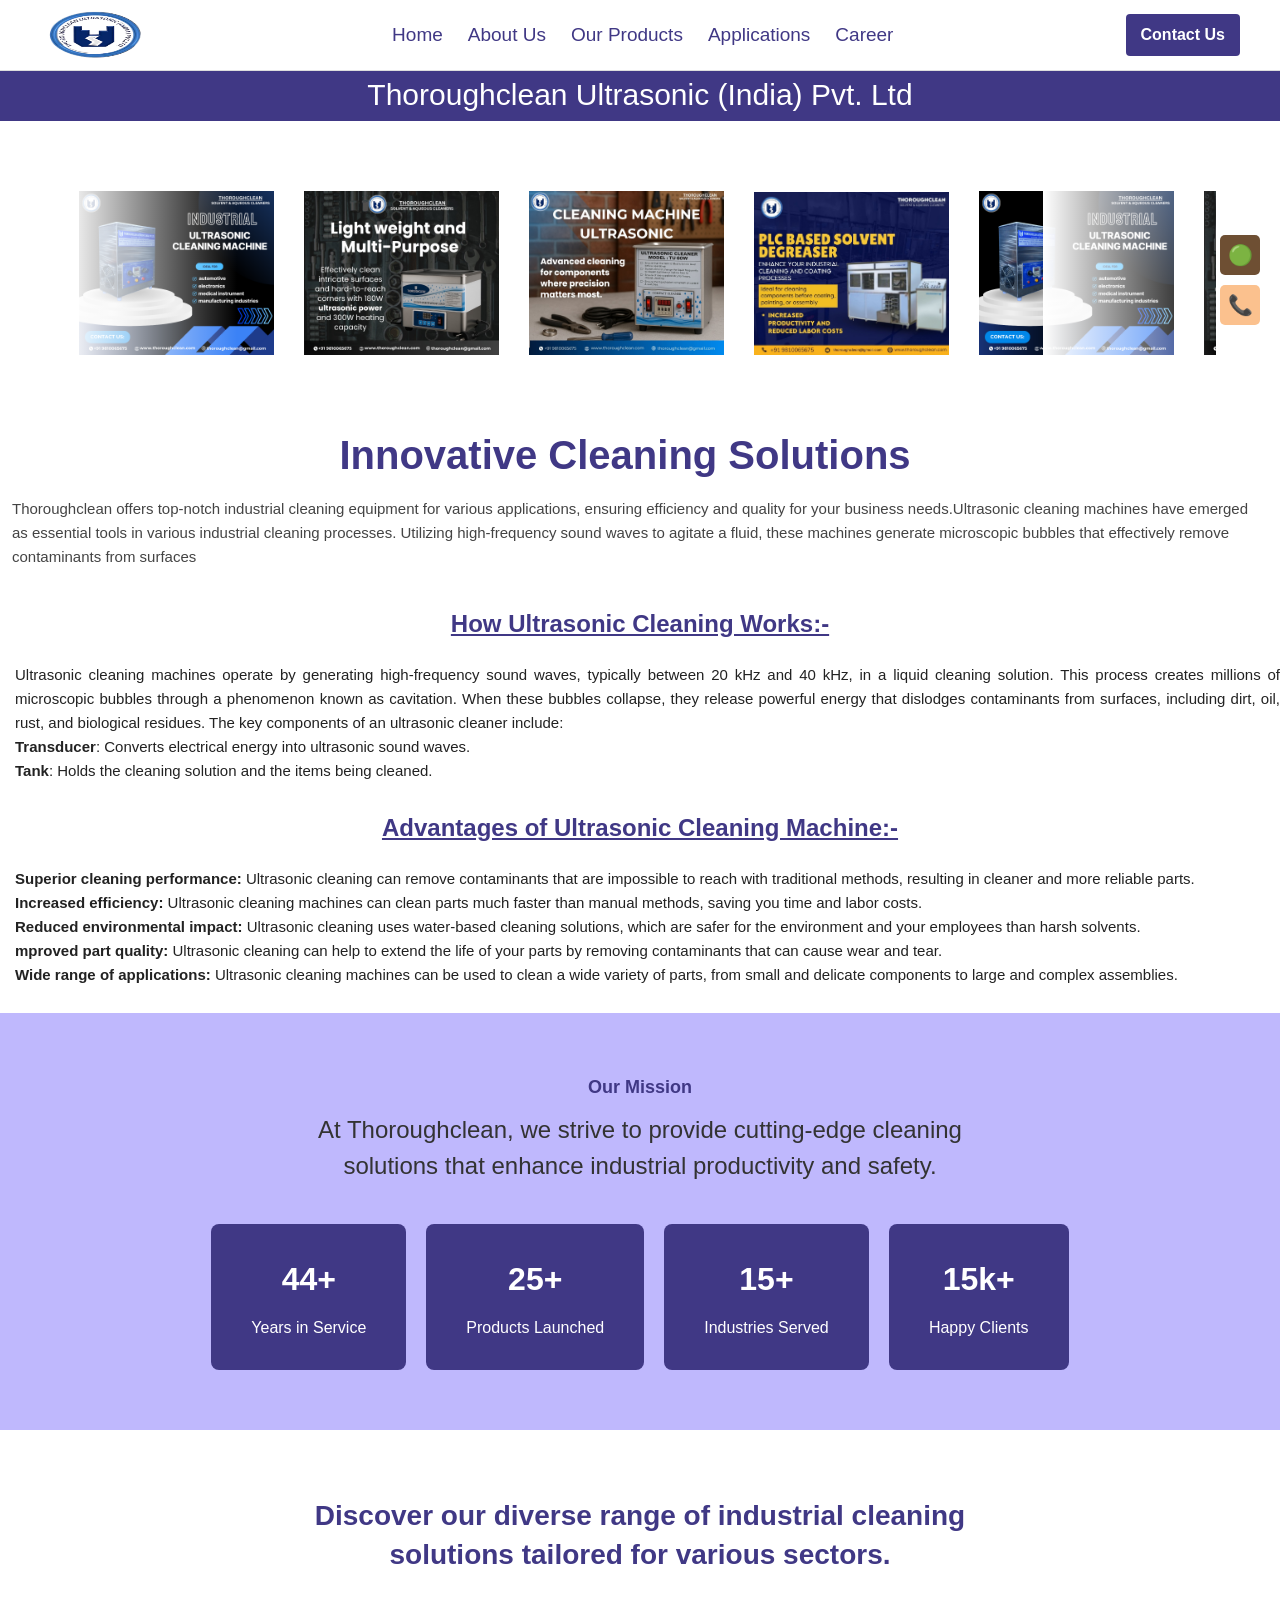
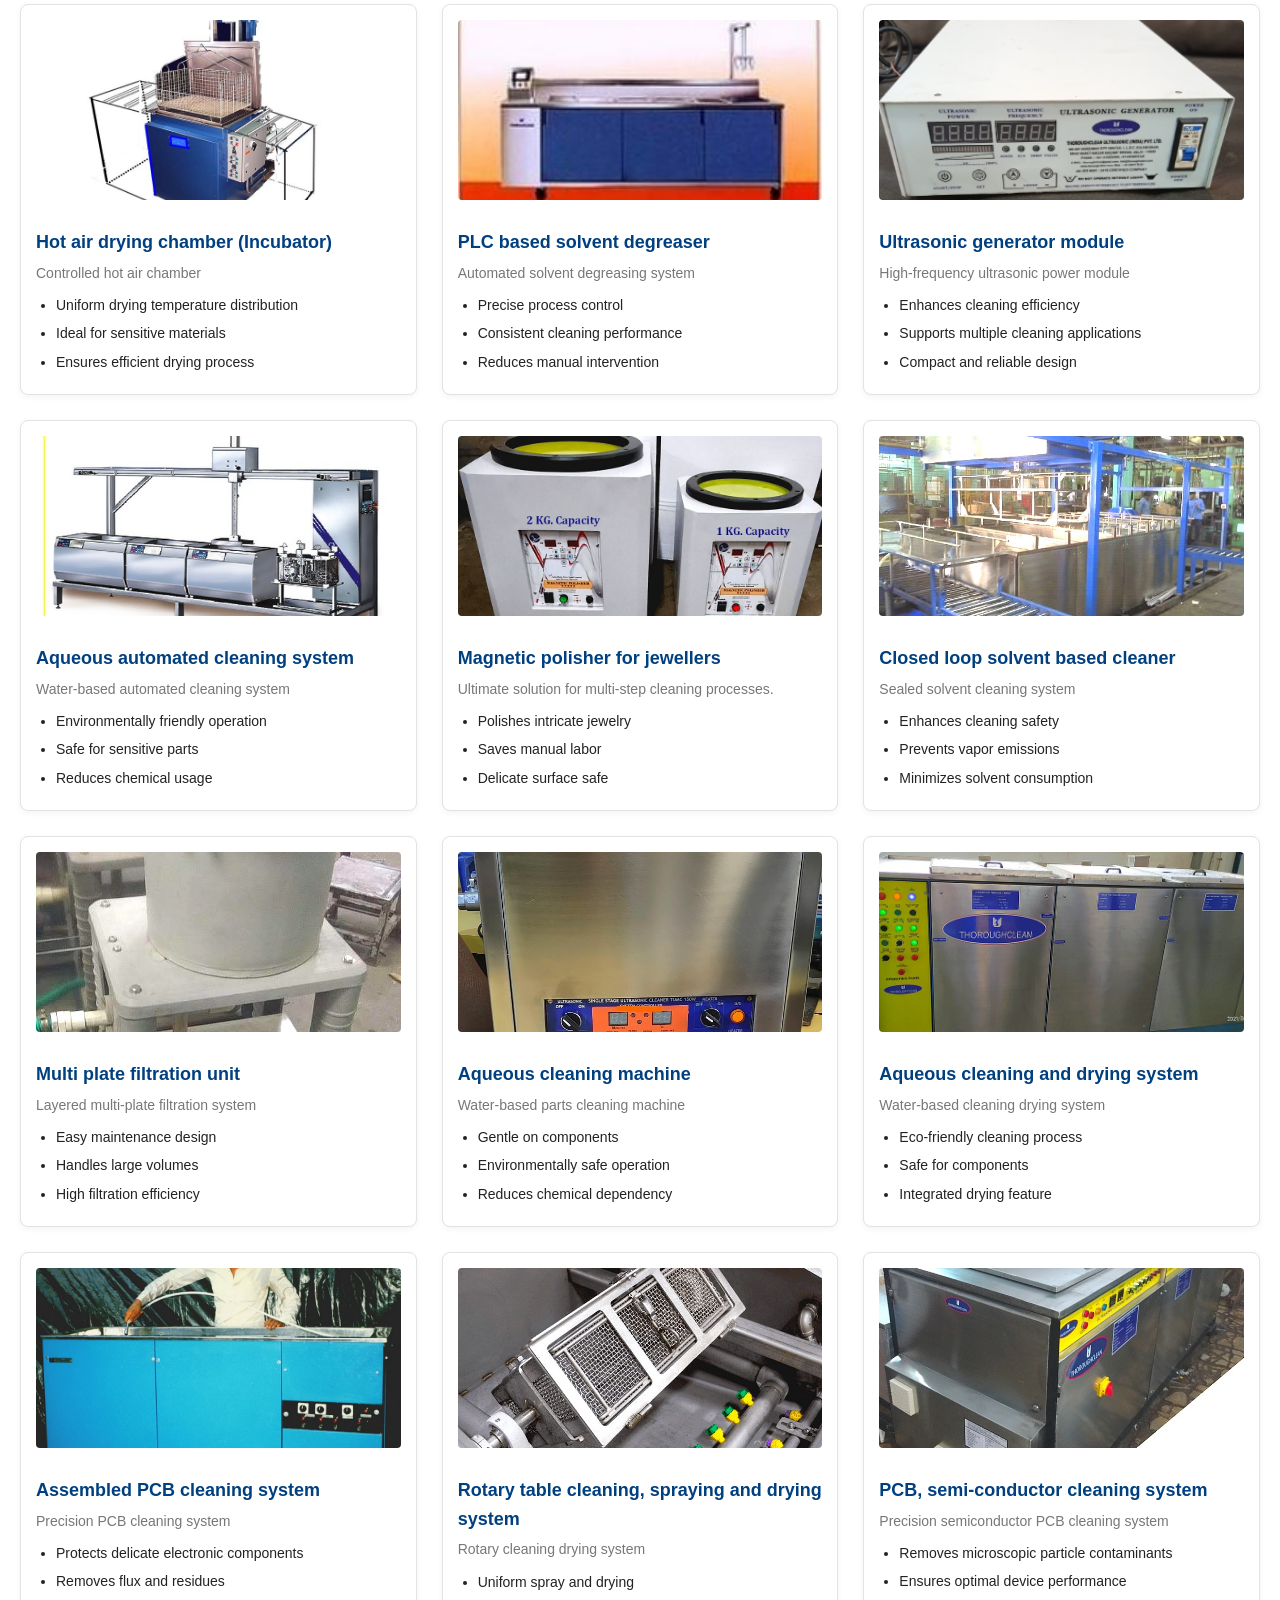
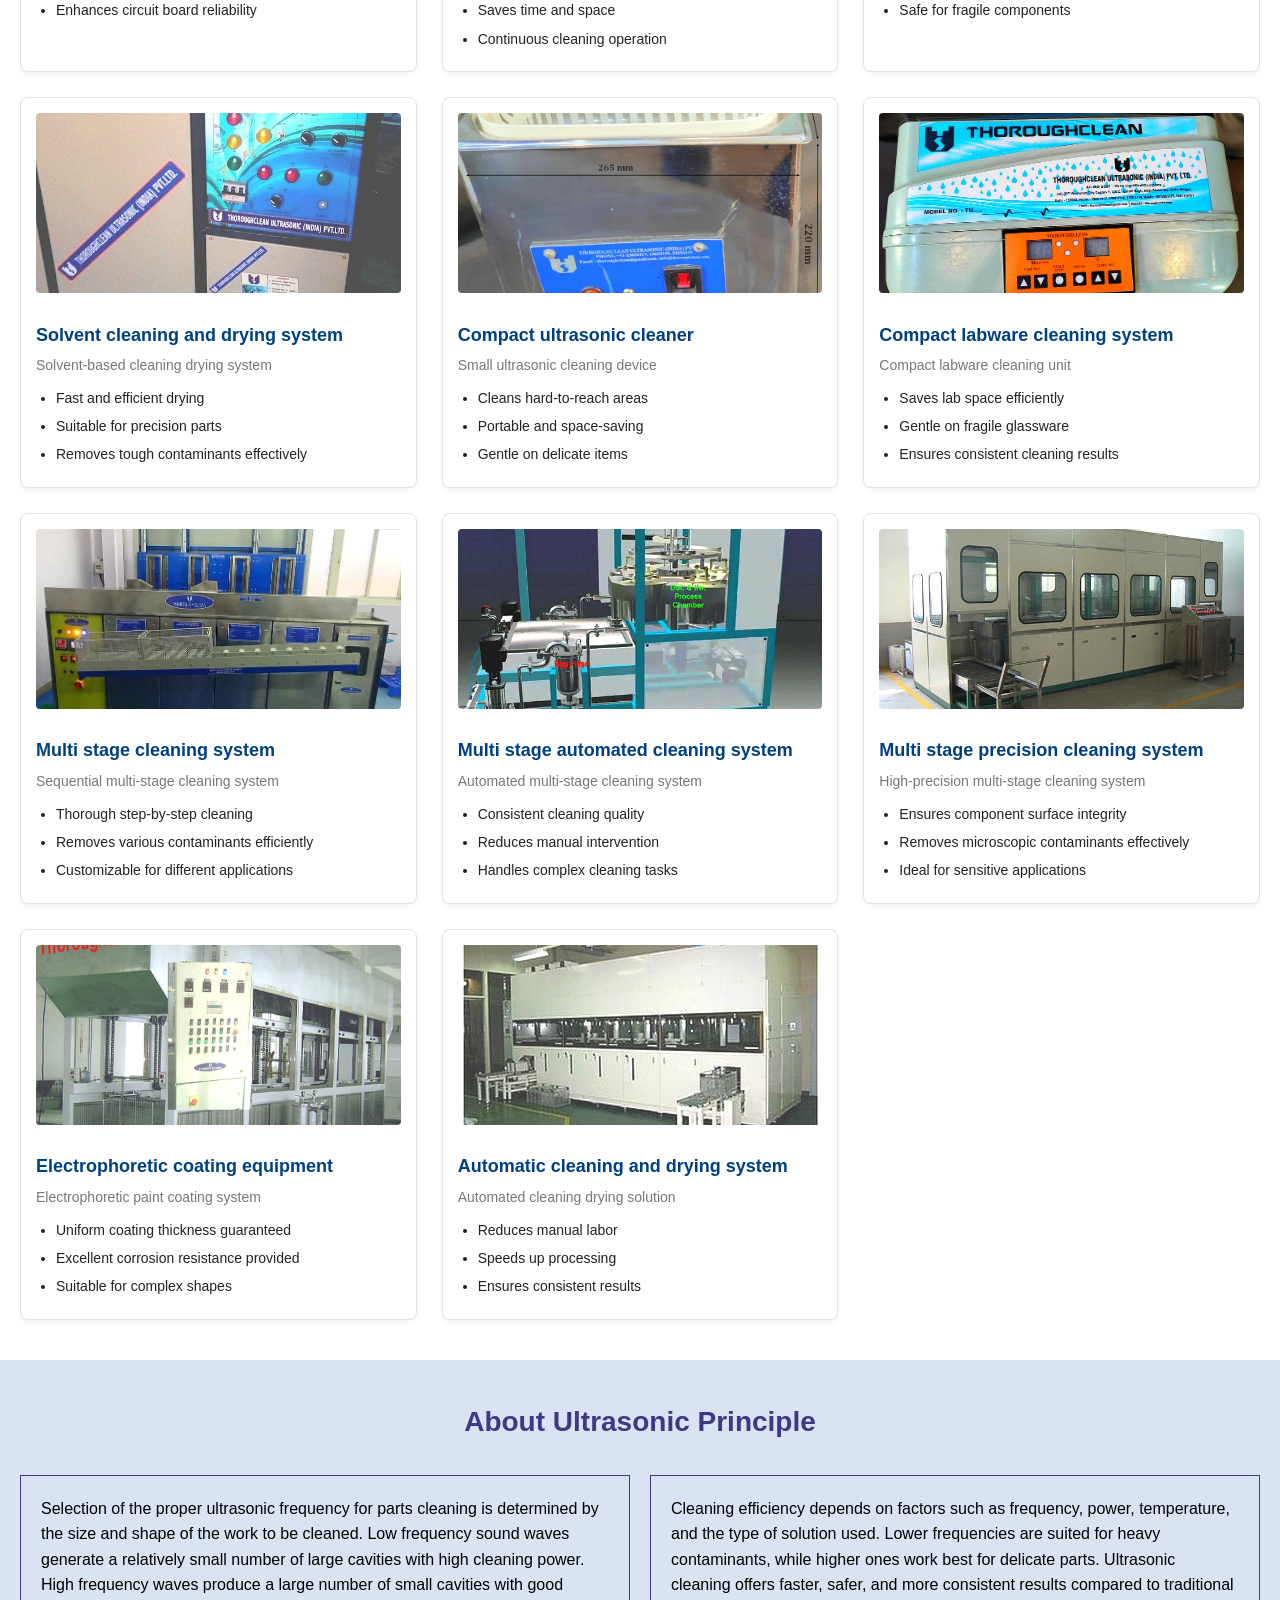
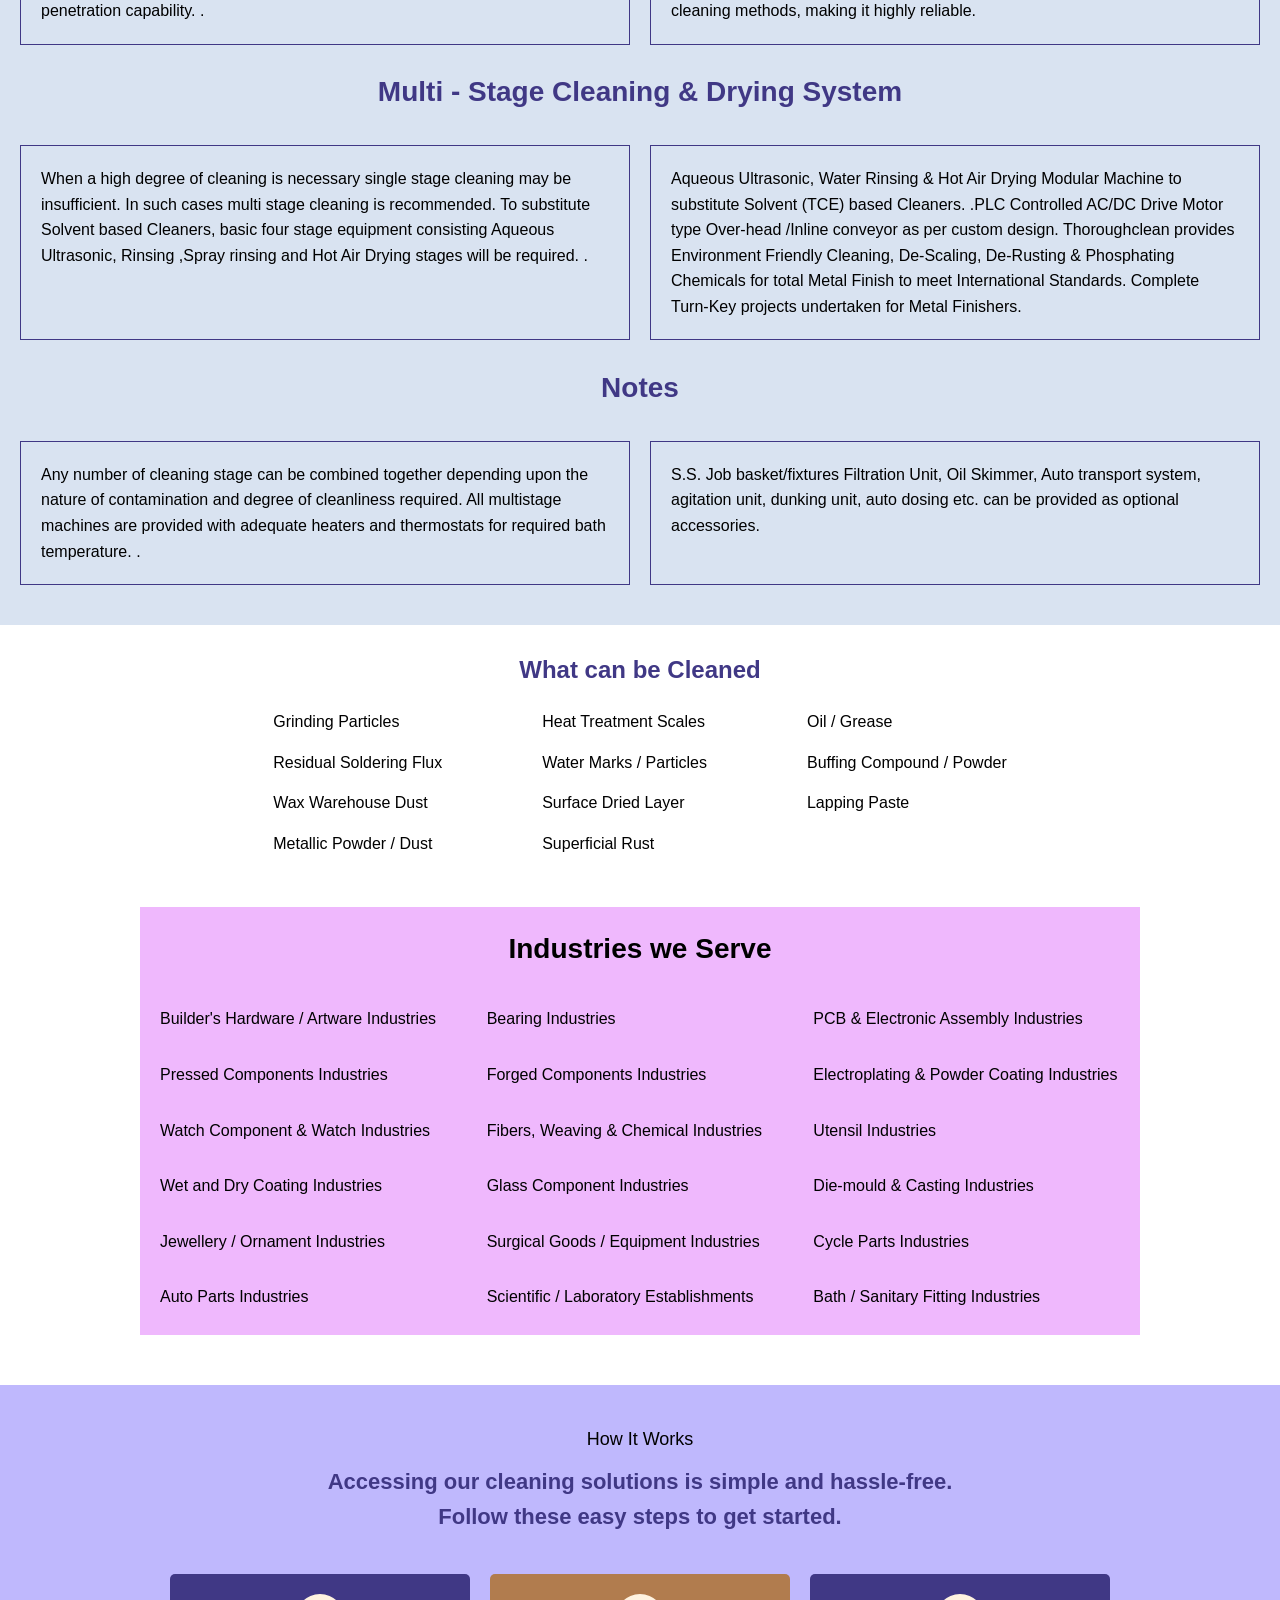
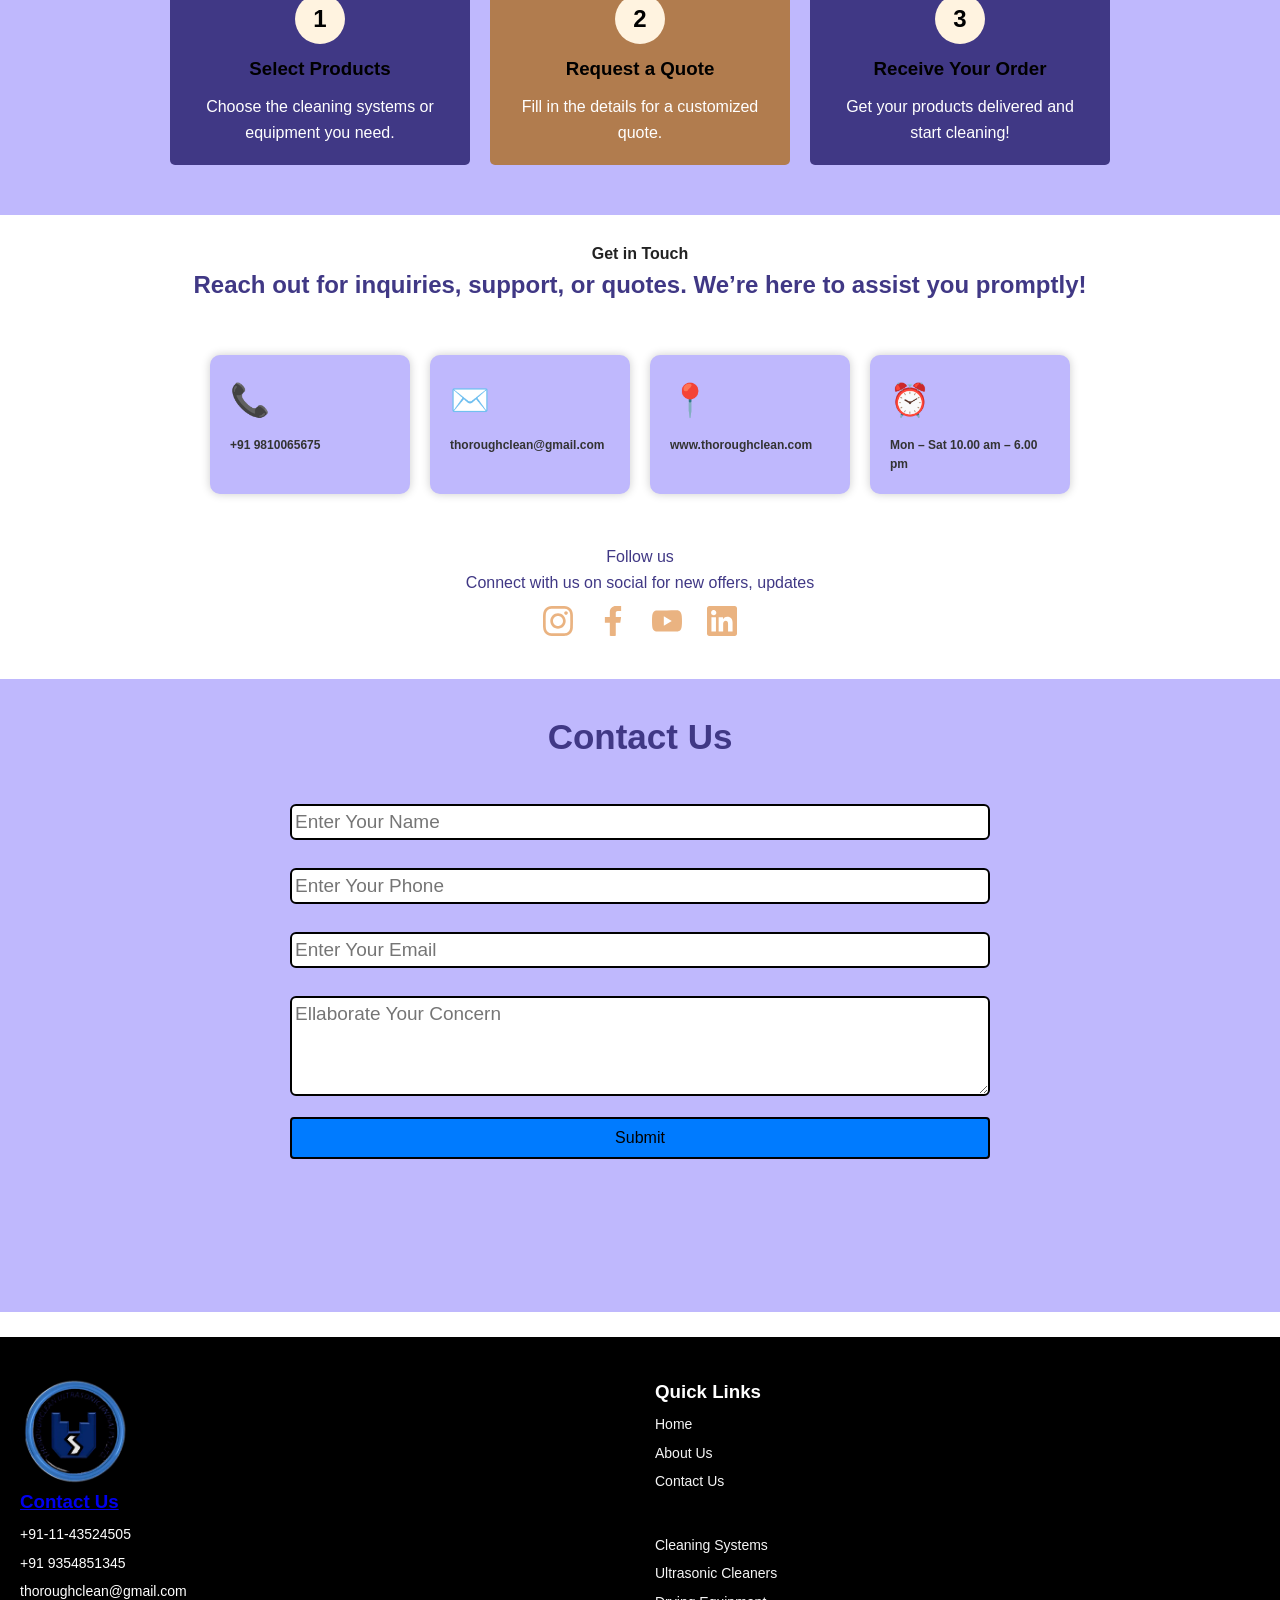
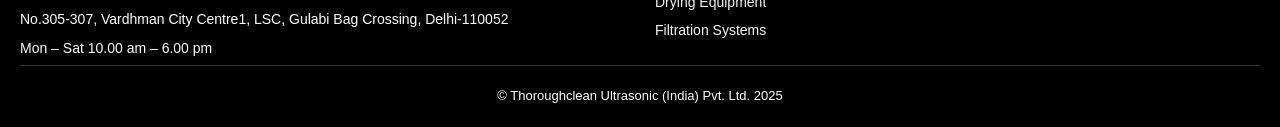
<file: index.html>
<!DOCTYPE html>
<html lang="en">
<head>
  <meta charset="UTF-8">
  <meta name="viewport" content="width=device-width, initial-scale=1.0">
  <title>Thoroughclean Solutions</title>
  <link rel="stylesheet" href="style.css">

</head>
<body>


  <!-- Main Navigation -->
  <nav class="navbar">
    <div class="logo">
      <img src="iii.png"  alt="thoroughclean Logo"> <!-- Replace with actual logo path -->
   
    </div>
    
    
    
    <ul class="nav-links">
      <li><a href="#"><a href="home.html">Home</a></a></li>
      <li><a href="#"><a href="about.html">About Us</a></a></li>
      <li><a href="#"><a href="product.html">Our Products</a></a></li>
      
      <li><a href="#"><a href="application.html">Applications</a></a></li>
      <li><a href="#"><a href="Careerr.html">Career</a></a></li>
     
    </ul>

    <a href="contact.html" class="contact-btn">Contact Us</a>
    <div class="menu-toggle" id="menu-toggle">&#9776;</div>
  </nav>


   <div class="firstHalf">
            <p class="text-big"><font-color="white">Thoroughclean Ultrasonic (India) Pvt. Ltd</font-color></p>
            </div>
            <br>
            <br>
  <section class="hero">
    
    <div class="slider">
      <div class="slide-track">
        <div class="slide">
          <img src="LLLL.png">
        </div>
        <div class="slide">
          <img src="po.jpeg">
        </div>
        <div class="slide">
          <img src="poi.jpeg">
        </div>
        <div class="slide">
          <img src="sa.jpeg">
        </div>
       
         <div class="slide">
          <img src="LLLL.png">
        </div>
        <div class="slide">
          <img src="po.jpeg">
        </div>
        <div class="slide">
          <img src="poi.jpeg">
        </div>
        <div class="slide">
          <img src="sa.jpeg">
        </div>
         <div class="slide">
          <img src="LLLL.png">
        </div>
        <div class="slide">
          <img src="po.jpeg">
        </div>
        <div class="slide">
          <img src="poi.jpeg">
        </div>
        <div class="slide">
          <img src="sa.jpeg">
        </div>
         <div class="slide">
          <img src="LLLL.png">
        </div>
        <div class="slide">
          <img src="po.jpeg">
        </div>
        <div class="slide">
          <img src="poi.jpeg">
        </div>
        <div class="slide">
          <img src="sa.jpeg">
        </div>
        <div class="slide">
          <img src="LLLL.png">
        </div>
        <div class="slide">
          <img src="po.jpeg">
        </div>
        <div class="slide">
          <img src="poi.jpeg">
        </div>
        <div class="slide">
          <img src="sa.jpeg">
        </div>
      </div>
       <div class="slide">
          <img src="LLLL.png">
        </div>
        <div class="slide">
          <img src="po.jpeg">
        </div>
        <div class="slide">
          <img src="poi.jpeg">
        </div>
        <div class="slide">
          <img src="sa.jpeg">
        </div>

      
    </div>  
  
  
   
  </section>
  
 <div class="hero-text">
      <h1>Innovative Cleaning Solutions</h1>
      <p>
        Thoroughclean offers top-notch industrial cleaning equipment for various
        applications, ensuring efficiency and quality for your business needs.Ultrasonic cleaning machines have emerged as essential tools in various industrial cleaning processes. Utilizing high-frequency sound waves to agitate a fluid, these machines generate microscopic bubbles that effectively remove contaminants from surfaces
      </p>
    </div>
    
  <section class="background firstSection">
        <div class="box-main">
           
             
             <div class ="thirdHalf">
              <br>
                <h2 class="as"><U>How Ultrasonic Cleaning Works:-</U></h2>
                
                <p>Ultrasonic cleaning machines operate by generating high-frequency sound waves, typically between 20 kHz and 40 kHz, in a liquid cleaning solution. This process creates millions of microscopic bubbles through a phenomenon known as cavitation. When these bubbles collapse, they release powerful energy that dislodges contaminants from surfaces, including dirt, oil, rust, and biological residues. The key components of an ultrasonic cleaner include:
                    <br>
                <B>Transducer</B>: Converts electrical energy into ultrasonic sound waves.
                <br>
                <B>Tank</B>: Holds the cleaning solution and the items being cleaned.</p>
                <br>
                <h2 class="as"><U>Advantages of Ultrasonic Cleaning Machine:-</U></h2>
                
                <p><B>Superior cleaning performance:</B> Ultrasonic cleaning can remove contaminants that are impossible to reach with traditional methods, resulting in cleaner and more reliable parts.
                   <br>
<B>Increased efficiency:</B> Ultrasonic cleaning machines can clean parts much faster than manual methods, saving you time and labor costs.
<br>
<B>Reduced environmental impact:</B> Ultrasonic cleaning uses water-based cleaning solutions, which are safer for the environment and your employees than harsh solvents.
<br>
<B>mproved part quality:</B> Ultrasonic cleaning can help to extend the life of your parts by removing contaminants that can cause wear and tear.
<br>
<B>Wide range of applications:</B> Ultrasonic cleaning machines can be used to clean a wide variety of parts, from small and delicate components to large and complex assemblies.</p>
<br>
             </div>
        </div>
        
        <section class="mission-section">
        <h3 class="mission-title">Our Mission</h3>
        <p class="mission-text">
            At Thoroughclean, we strive to provide cutting-edge cleaning solutions that enhance industrial productivity and safety.
        </p>
        <div class="stats-container">
            <div class="stat-box">
                <h2 class="ad">44+</h2>
                <p>Years in Service</p>
            </div>
            <div class="stat-box">
                <h2 class="ad">25+</h2>
                <p>Products Launched</p>
            </div>
            <div class="stat-box">
                <h2 class="ad">15+</h2>
                <p>Industries Served</p>
            </div>
            <div class="stat-box">
                <h2 class="ad">15k+</h2>
                <p>Happy Clients</p>
            </div>
        </div>
    </section>
    <br>
        <section class="offerings">
    
    <h2>Discover our diverse range of industrial cleaning<br>solutions tailored for various sectors.</h2>

    <div class="grid">
      <!-- Each card -->
      <div class="card">
        <img src="mn.jpeg" alt="Hot air drying chamber">
        <h3>Hot air drying chamber (Incubator)</h3>
        <p>Controlled hot air chamber</p>
        <ul>
          <li>Uniform drying temperature distribution</li>
          <li>Ideal for sensitive materials</li>
          <li>Ensures efficient drying process</li>
        </ul>
      </div>

      <!-- Repeat for each card (You can duplicate this card structure and just change content) -->

      <div class="card">
        <img src="plcc.jpeg" alt="PLC based solvent degreaser">
        <h3>PLC based solvent degreaser</h3>
        <p>Automated solvent degreasing system</p>
        <ul>
          <li>Precise process control</li>
          <li>Consistent cleaning performance</li>
          <li>Reduces manual intervention</li>
        </ul>
      </div>
      <div class="card">
        <img src="genn.jpeg" alt="Hot air drying chamber">
        <h3>Ultrasonic generator module</h3>
        <p>High-frequency ultrasonic power module</p>
        <ul>
          <li>Enhances cleaning efficiency</li>
          <li>Supports multiple cleaning applications</li>
          <li>Compact and reliable design</li>
        </ul>
      </div>
      <div class="card">
        <img src="s.jpeg" alt="Hot air drying chamber">
        <h3>Aqueous automated cleaning system</h3>
        <p>Water-based automated cleaning system</p>
        <ul>
          <li>Environmentally friendly operation</li>
          <li>Safe for sensitive parts</li>
          <li>Reduces chemical usage</li>
        </ul>
      </div>
      <div class="card">
        <img src="pic 5.jpeg" alt="Hot air drying chamber">
        <h3>Magnetic polisher for jewellers</h3>
        <p>Ultimate solution for multi-step cleaning processes.</p>
        <ul>
          <li>Polishes intricate jewelry</li>
          <li>Saves manual labor</li>
          <li>Delicate surface safe</li>
        </ul>
      </div>
      
      <div class="card">
        <img src="e.jpeg" alt="Hot air drying chamber">
        <h3>Closed loop solvent based cleaner</h3>
        <p>Sealed solvent cleaning system</p>
        <ul>
          <li>Enhances cleaning safety</li>
          <li>Prevents vapor emissions</li>
          <li>Minimizes solvent consumption</li>
        </ul>
      </div>
      <div class="card">
        <img src="pic 7.jpeg" alt="Hot air drying chamber">
        <h3>Multi plate filtration unit</h3>
        <p>Layered multi-plate filtration system</p>
        <ul>
          <li>Easy maintenance design</li>
          <li>Handles large volumes</li>
          <li>High filtration efficiency</li>
        </ul>
      </div>
      <div class="card">
        <img src="pic 8.jpeg" alt="Hot air drying chamber">
        <h3>Aqueous cleaning machine</h3>
        <p>Water-based parts cleaning machine</p>
        <ul>
          <li>Gentle on components</li>
          <li>Environmentally safe operation</li>
          <li>Reduces chemical dependency</li>
        </ul>
      </div>
      <div class="card">
        <img src="x.jpeg" alt="Hot air drying chamber">
        <h3>Aqueous cleaning and drying system</h3>
        <p>Water-based cleaning drying system</p>
        <ul>
          <li>Eco-friendly cleaning process</li>
          <li>Safe for components</li>
          <li>Integrated drying feature</li>
        </ul>
      </div>
      <div class="card">
        <img src="pic 10.jpeg" alt="Hot air drying chamber">
        <h3>Assembled PCB cleaning system</h3>
        <p>Precision PCB cleaning system</p>
        <ul>
          <li>Protects delicate electronic components</li>
          <li>Removes flux and residues</li>
          <li>Enhances circuit board reliability</li>
        </ul>
      </div>
      <div class="card">
        <img src="pic 11.jpeg" alt="Hot air drying chamber">
        <h3>Rotary table cleaning, spraying and drying system</h3>
        <p>Rotary cleaning drying system</p>
        <ul>
          <li>Uniform spray and drying</li>
          <li>Saves time and space</li>
          <li>Continuous cleaning operation</li>
        </ul>
      </div>
      <div class="card">
        <img src="pic 12.jpeg" alt="Hot air drying chamber">
        <h3>PCB, semi-conductor cleaning system</h3>
        <p>Precision semiconductor PCB cleaning system</p>
        <ul>
          <li>Removes microscopic particle contaminants</li>
          <li>Ensures optimal device performance</li>
          <li>Safe for fragile components</li>
        </ul>
      </div>
      <div class="card">
        <img src="pic 13.jpeg" alt="Hot air drying chamber">
        <h3>Solvent cleaning and drying system</h3>
        <p>Solvent-based cleaning drying system</p>
        <ul>
          <li>Fast and efficient drying</li>
          <li>Suitable for precision parts</li>
          <li>Removes tough contaminants effectively</li>
        </ul>
      </div>
       <div class="card">
        <img src="pic 14.jpeg" alt="Hot air drying chamber">
        <h3>Compact ultrasonic cleaner</h3>
        <p>Small ultrasonic cleaning device</p>
        <ul>
          <li>Cleans hard-to-reach areas</li>
          <li>Portable and space-saving</li>
          <li>Gentle on delicate items</li>
        </ul>
      </div>
      <div class="card">
        <img src="pic15.jpeg" alt="Hot air drying chamber">
        <h3>Compact labware cleaning system</h3>
        <p>Compact labware cleaning unit</p>
        <ul>
          <li>Saves lab space efficiently</li>
          <li>Gentle on fragile glassware</li>
          <li>Ensures consistent cleaning results</li>
        </ul>
      </div>
      <div class="card">
        <img src="mk.jpeg" alt="Hot air drying chamber">
        <h3>Multi stage cleaning system</h3>
        <p>Sequential multi-stage cleaning system</p>
        <ul>
          <li>Thorough step-by-step cleaning</li>
          <li>Removes various contaminants efficiently</li>
          <li>Customizable for different applications</li>
        </ul>
      </div>
      <div class="card">
        <img src="pic 17.jpeg" alt="Hot air drying chamber">
        <h3>Multi stage automated cleaning system</h3>
        <p>Automated multi-stage cleaning system</p>
        <ul>
          <li>Consistent cleaning quality</li>
          <li>Reduces manual intervention</li>
          <li>Handles complex cleaning tasks</li>
        </ul>
      </div>
      <div class="card">
        <img src="1.jpeg" alt="Hot air drying chamber">
        <h3>Multi stage precision cleaning system</h3>
        <p>High-precision multi-stage cleaning system</p>
        <ul>
          <li>Ensures component surface integrity</li>
          <li>Removes microscopic contaminants effectively</li>
          <li>Ideal for sensitive applications</li>
        </ul>
      </div>
      <div class="card">
        <img src="2.jpeg" alt="Hot air drying chamber">
        <h3>Electrophoretic coating equipment</h3>
        <p>Electrophoretic paint coating system</p>
        <ul>
          <li>Uniform coating thickness guaranteed</li>
          <li>Excellent corrosion resistance provided</li>
          <li>Suitable for complex shapes</li>
        </ul>
      </div>
      <div class="card">
        <img src="3.jpeg" alt="Hot air drying chamber">
        <h3>Automatic cleaning and drying system</h3>
        <p>Automated cleaning drying solution</p>
        <ul>
          <li>Reduces manual labor</li>
          <li>Speeds up processing</li>
          <li>Ensures consistent results</li>
        </ul>
      </div>
      

      <!-- Continue adding cards here for each item as shown in your image -->
      <!-- You can also use loops with frameworks like React, Vue, or use templating in Django or PHP -->

    </div>
  </section>
  
   <section class="content">
    <h1>About Ultrasonic Principle</h1>
    <div class="content-boxes">
      <div class="box">
        <p>Selection of the proper ultrasonic frequency for parts cleaning is determined by the size and shape of the work to be cleaned. Low frequency sound waves generate a relatively small number of large cavities with high cleaning power. High frequency waves produce a large number of small cavities with good penetration capability.
 
.</p>
      </div>
      <div class="box">
        <p>Cleaning efficiency depends on factors such as frequency, power, temperature, and the type of solution used. Lower frequencies are suited for heavy contaminants, while higher ones work best for delicate parts. Ultrasonic cleaning offers faster, safer, and more consistent results compared to traditional cleaning methods, making it highly reliable.</p>
      </div>
    </div>
    <br>
    
    <h1>Multi - Stage Cleaning & Drying System</h1>
    <div class="content-boxes">
      <div class="box">
        <p>When a high degree of cleaning is necessary single stage cleaning may be insufficient. In such cases multi stage cleaning is recommended. To substitute Solvent based Cleaners, basic four stage equipment consisting Aqueous Ultrasonic, Rinsing ,Spray rinsing and Hot Air Drying stages will be required.
.</p>
      </div>
      <div class="box">
        <p>Aqueous Ultrasonic, Water Rinsing & Hot Air Drying Modular Machine to substitute Solvent (TCE) based Cleaners. .PLC Controlled AC/DC Drive Motor type Over-head /Inline conveyor as per custom design. Thoroughclean provides Environment Friendly Cleaning, De-Scaling, De-Rusting & Phosphating Chemicals for total Metal Finish to meet International Standards. Complete Turn-Key projects undertaken for Metal Finishers.

</p>
      </div>
    </div>
    <br>
    
    <h1>Notes</h1>
    <div class="content-boxes">
      <div class="box">
        <p>Any number of cleaning stage can be combined together depending upon the nature of contamination and degree of cleanliness required. All multistage machines are provided with adequate heaters and thermostats for required bath temperature. 
.</p>
      </div>
      <div class="box">
        <p>S.S. Job basket/fixtures Filtration Unit, Oil Skimmer, Auto transport system, agitation unit, dunking unit, auto dosing etc. can be provided as optional accessories.
 


</p>
      </div>
    </div>
  </section>
  


 

 <div class="floating-buttons">
    <button class="whatsapp" onclick="openWhatsApp()">🟢</button>
    <button class="call" onclick="makeCall()">📞</button>
  </div>

  <br>  
  <h2>What can be Cleaned</h2>

  <div class="container">
    <div class="column">
      <span>Grinding Particles</span>
      <span>Residual Soldering Flux</span>
      <span>Wax Warehouse Dust</span>
      <span>Metallic Powder / Dust</span>
    </div>
    <div class="column">
      <span>Heat Treatment Scales</span>
      <span>Water Marks / Particles</span>
      <span>Surface Dried Layer</span>
      <span>Superficial Rust</span>
    </div>
    <div class="column">
      <span>Oil / Grease</span>
      <span>Buffing Compound / Powder</span>
      <span>Lapping Paste</span>
    </div>
  </div>
  
  <section class="industries-section">
    <h2 class="oo">Industries we Serve</h2>
    <div class="industry-list">
      <p>Builder's Hardware / Artware Industries</p>
      <p>Bearing Industries</p>
      <p>PCB & Electronic Assembly Industries</p>
      <p>Pressed Components Industries</p>
      <p>Forged Components Industries</p>
      <p>Electroplating & Powder Coating Industries</p>
      <p>Watch Component & Watch Industries</p>
      <p>Fibers, Weaving & Chemical Industries</p>
      <p>Utensil Industries</p>
      <p>Wet and Dry Coating Industries</p>
      <p>Glass Component Industries</p>
      <p>Die-mould & Casting Industries</p>
      <p>Jewellery / Ornament Industries</p>
      <p>Surgical Goods / Equipment Industries</p>
      <p>Cycle Parts Industries</p>
      <p>Auto Parts Industries</p>
      <p>Scientific / Laboratory Establishments</p>
      <p>Bath / Sanitary Fitting Industries</p>
    </div>
  </section>
  
  <section class="how-it-works">
    <div class="how-it-works-header">
      <h4>How It Works</h4>
      <h2>Accessing our cleaning solutions is simple and hassle-free. Follow these easy steps to get started.</h2>
    </div>
    <div class="steps-container">
      <div class="step">
        <div class="step-number">1</div>
        <h3>Select Products</h3>
        <p>Choose the cleaning systems or equipment you need.</p>
      </div>
      <div class="step">
        <div class="step-number">2</div>
        <h3>Request a Quote</h3>
        <p>Fill in the details for a customized quote.</p>
      </div>
      <div class="step">
        <div class="step-number">3</div>
        <h3>Receive Your Order</h3>
        <p>Get your products delivered and start cleaning!</p>
      </div>
    </div>
  </section>
<br>
  
  <section class="contact-section">
    <h4><align="center">Get in Touch</align></h4>
    <h2>Reach out for inquiries, support, or quotes. We’re here to assist you promptly!</h2>

    <div class="contact-cards">
      <div class="contact-card">
        <span>📞</span>
        <p>+91 9810065675</p>
      </div>
      <div class="contact-card">
        <span>✉️</span>
        <p><font-size="5">thoroughclean@gmail.com</font-size></p>
      </div>
      <div class="contact-card">
        <span>📍</span>
        <p><font-size="5">www.thoroughclean.com</font-size></p>
      </div>
      <div class="contact-card">
        <span>⏰</span>
        <p>Mon – Sat 10.00 am – 6.00 pm</p>
      </div>
    </div>

    

    <div class="social">
      <p>Follow us</p>
      <p>Connect with us on social for new offers, updates</p>
      <div class="social-icons">
        <a href="#instagram"><img src="instagram.svg" alt="Instagram"></a>
        <a href="#facebook"><a href="https://www.facebook.com/share/16foyRDP97/?mibextid=wwXIfr"><img src="facebook.svg" alt="Facebook"></a></a>
        <a href="#youtube"><a href="https://www.youtube.com/@ThoroughcleanUltrasonic"><img src="youtube.svg" alt="YouTube"></a></a>
        <a href="#linkedin"><a href="https://www.linkedin.com/company/thoroughclean-ultrasonic-india-pvt-ltd/"><img src="linked.svg" alt="LinkedIn"></a></a>
      </div>
    </div>

  </section>
  <br>
  
  <section>
    <form action="https://formsubmit.co/thoroughclean@gmail.com" method="POST">
        <div class="contact">
            <h1 class="text-center">Contact Us</h1>
            <div class="form">
                <input class="form-input" type="text" name="Name" id="Name" placeholder="Enter Your Name">
                <input class="form-input" type="text" name="phone" id="phone" placeholder="Enter Your Phone">
                <input class="form-input" type="email" name="email" id="email" placeholder="Enter Your Email">
                
                    <textarea class="form-input" name="text" id="text" cols="30" rows="10" placeholder="Ellaborate Your Concern"></textarea>
                <button class="btn btn-dark">Submit</button>
            </div>
            
        </div>
        </form>
        </section>
        <br>
        <footer class="footer r">
  <div class="footer-container">
    <div class="footer-left">
      <img src="iii.png" alt="Thoroughclean Logo" class="logooo" />
      <div class="contact-info">
        <h3><a href ="contact.html">Contact Us</a></h3>
        <p><i class="fas fa-phone"></i> +91-11-43524505</p>
        <p><i class="fas fa-mobile-alt"></i> +91 9354851345</p>
        <p><i class="fas fa-envelope"></i> thoroughclean@gmail.com</p>
        <p><i class="fas fa-map-marker-alt"></i> No.305-307, Vardhman City Centre1, LSC, Gulabi Bag Crossing, Delhi-110052</p>
        <p><i class="fas fa-clock"></i> Mon – Sat 10.00 am – 6.00 pm</p>
      </div>
      
    </div>

    <div class="footer-right">
      <div class="quick-links">
        <h3>Quick Links</h3>
        <ul>
          <li><a href="#">Home</a></li>
          <li><a href="#"><a href="about.html">About Us</a></a></li>
          <li><a href="#"><a href="contact.html">Contact Us</a></a></li>
        </ul>
      </div>
      <div class="quick-links">
        <h4>&nbsp;</h4>
        <ul>
          <li><a href="#">Cleaning Systems</a></li>
          <li><a href="#">Ultrasonic Cleaners</a></li>
          <li><a href="#">Drying Equipment</a></li>
          <li><a href="#">Filtration Systems</a></li>
        </ul>
      </div>
    </div>
  </div>
  <div class="footer-bottom">
    <p>© Thoroughclean Ultrasonic (India) Pvt. Ltd. 2025</p>
  </div>
</footer>



  <script src="script.js"></script>
</body>
</html>
</file>
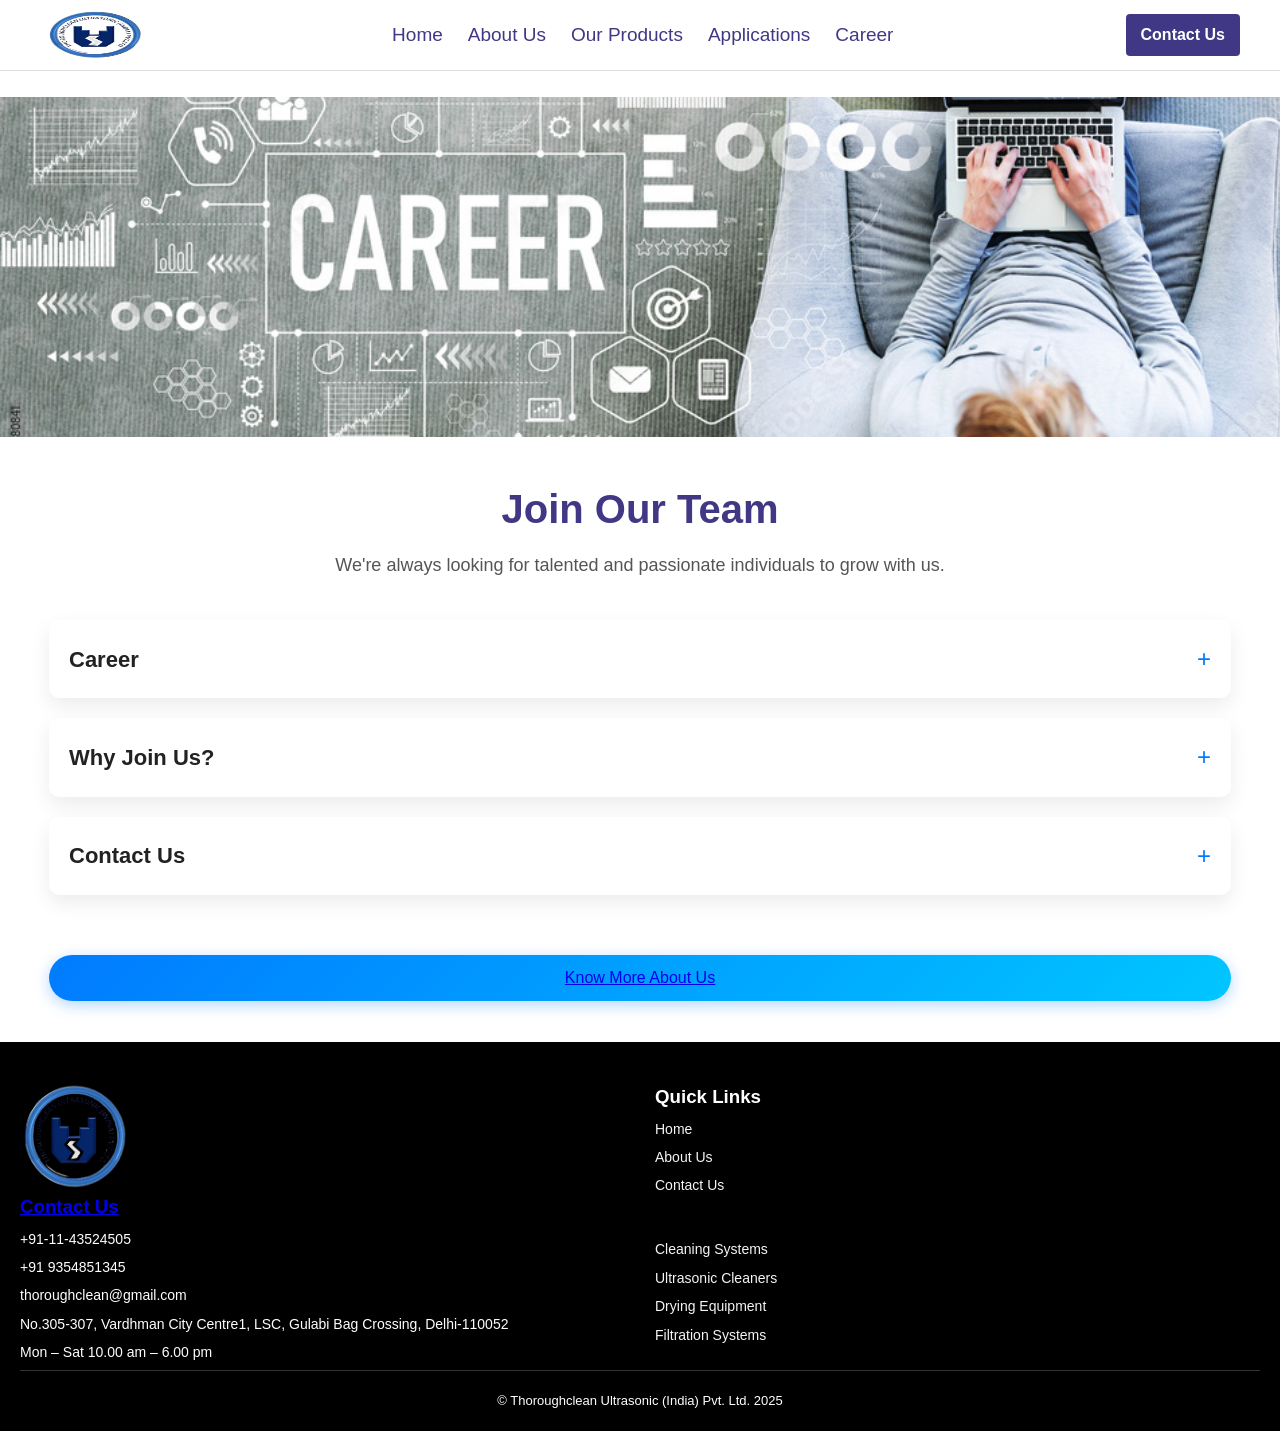
<file: career.html>
<!DOCTYPE html>
<html lang="en">

<head>
  <meta charset="UTF-8">
  <meta name="viewport" content="width=device-width, initial-scale=1.0">
  <title>Thoroughclean Solutions</title>
  <link rel="stylesheet" href="style.css">
</head>

<body>


  <!-- Main Navigation -->
  <nav class="navbar">
    <div class="logo">
      <img src="iii.png" alt="thoroughclean Logo">
     
       <!-- Replace with actual logo path -->

    </div>


  <ul class="nav-links">
    <li><a href="#"><a href="home.html">Home</a></a></li>
    <li><a href="#"><a href="about.html">About Us</a></a></li>
    <li><a href="#"><a href="product.html">Our Products</a></a></li>
  
    <li><a href="#"><a href="application.html">Applications</a></a></li>
    <li><a href="#"><a href="Careerr.html">Career</a></a></li>
  
  </ul>
  
  <a href="contact.html" class="contact-btn">Contact Us</a>
  <div class="menu-toggle" id="menu-toggle">&#9776;</div>
  </nav>
  <br>
  <section>
    <div class="custom-imagee"></div>
  </section>
  <br>
  
     <section class="career-section">
    <h1>Join Our Team</h1>
    <p>We're always looking for talented and passionate individuals to grow with us.</p>

    <div class="job-card">
      <div class="job-header">
        <h3>Career</h3>
        <span class="toggle-btn">+</span>
      </div>
      <div class="job-description">
        <p>
        At Thoroughclean Ultrasonic, we believe that our people are our greatest strength. We’re on a mission to create innovative solutions that solve real-world challenges — and we need passionate, driven, and creative individuals to help us do it.

Whether you're just starting your career or looking to take the next big step, you'll find opportunities here that empower you to learn, lead, and make an impact.
<br>
We believe that every individual brings something unique to the table, and it’s that diversity of thought and talent that drives our innovation and success.

Whether you're a seasoned professional or just starting out, we provide an environment where your ideas are valued, your growth is supported, and your contributions truly matter. Join a team where passion meets purpose — and where your career can thrive.
        </p>
      </div>
    </div>

    <div class="job-card">
      <div class="job-header">
        <h3>Why Join Us?</h3>
        <span class="toggle-btn">+</span>
      </div>
      <div class="job-description">
        <p>
         
At ThoroughClean®, we believe that great ideas come from great people. Our team thrives on collaboration, creativity, and continuous learning. Here’s what you can expect when you work with us:
<br>
<br>
✅ 🚀 Purpose-Driven Work: Be part of meaningful projects that create real value for clients and communities.
<br> 
✅ 🤝 Collaborative Culture: Work with talented, diverse teams who support and challenge each other to do their best.
<br>  
✅ 📚 Continuous Learning: We invest in your growth through training, mentorship, and real-world experience.
<br>  
✅ 🌍 Global Opportunities: Reach beyond borders with roles that connect you to international clients and teams.
<br>  
✅ 💼 Work-Life Balance: Flexible schedules, hybrid options, and wellness support to help you thrive personally and professionally.  

        </p>
      </div>
    </div>

    <div class="job-card">
      <div class="job-header">
        <h3>Contact Us</h3>
        <span class="toggle-btn">+</span>
      </div>
      <div class="job-description">
        <p>
         <div class="contact-container">
    <h2>Contact Us</h2>

    <form id="contactForm" action="https://formsubmit.co/thoroughclean@gmail.com" onsubmit="return validateForm()" method="post">
      <input type="text" id="name" placeholder="Your Name" required>
      <input type="email" id="email" placeholder="Your Email" required>
      <textarea id="message" placeholder="Your Message" required></textarea>

      <div class="captcha-box">
        <div class="captcha-text" id="captchaCode">ABC123</div>
        <button type="button" onclick="generateCaptcha()">↻</button>
      </div>

      <input type="text" id="captchaInput" placeholder="Enter CAPTCHA" required>

      <button type="submit">Send Message</button>
      <div class="message" id="formMessage"></div>
    </form>
  </div>
        </p>
      </div>
    </div>

    <button class="apply-btn"><a href="about.html">Know More About Us</a></button>
  </section>

 <br>
        <footer class="footer r">
  <div class="footer-container">
    <div class="footer-left">
      <img src="iii.png" alt="Thoroughclean Logo" class="logooo" />
      <div class="contact-info">
        <h3><a href ="contact.html">Contact Us</a></h3>
        <p><i class="fas fa-phone"></i> +91-11-43524505</p>
        <p><i class="fas fa-mobile-alt"></i> +91 9354851345</p>
        <p><i class="fas fa-envelope"></i> thoroughclean@gmail.com</p>
        <p><i class="fas fa-map-marker-alt"></i> No.305-307, Vardhman City Centre1, LSC, Gulabi Bag Crossing, Delhi-110052</p>
        <p><i class="fas fa-clock"></i> Mon – Sat 10.00 am – 6.00 pm</p>
      </div>
      
    </div>

    <div class="footer-right">
      <div class="quick-links">
        <h3>Quick Links</h3>
        <ul>
          <li><a href="#">Home</a></li>
          <li><a href="#"><a href="about.html">About Us</a></a></li>
          <li><a href="#"><a href="contact.html">Contact Us</a></a></li>
        </ul>
      </div>
      <div class="quick-links">
        <h4>&nbsp;</h4>
        <ul>
          <li><a href="#">Cleaning Systems</a></li>
          <li><a href="#">Ultrasonic Cleaners</a></li>
          <li><a href="#">Drying Equipment</a></li>
          <li><a href="#">Filtration Systems</a></li>
        </ul>
      </div>
    </div>
  </div>
  <div class="footer-bottom">
    <p>© Thoroughclean Ultrasonic (India) Pvt. Ltd. 2025</p>
  </div>
</footer>



  <script src="script.js"></script>
</body>
</html>
</file>
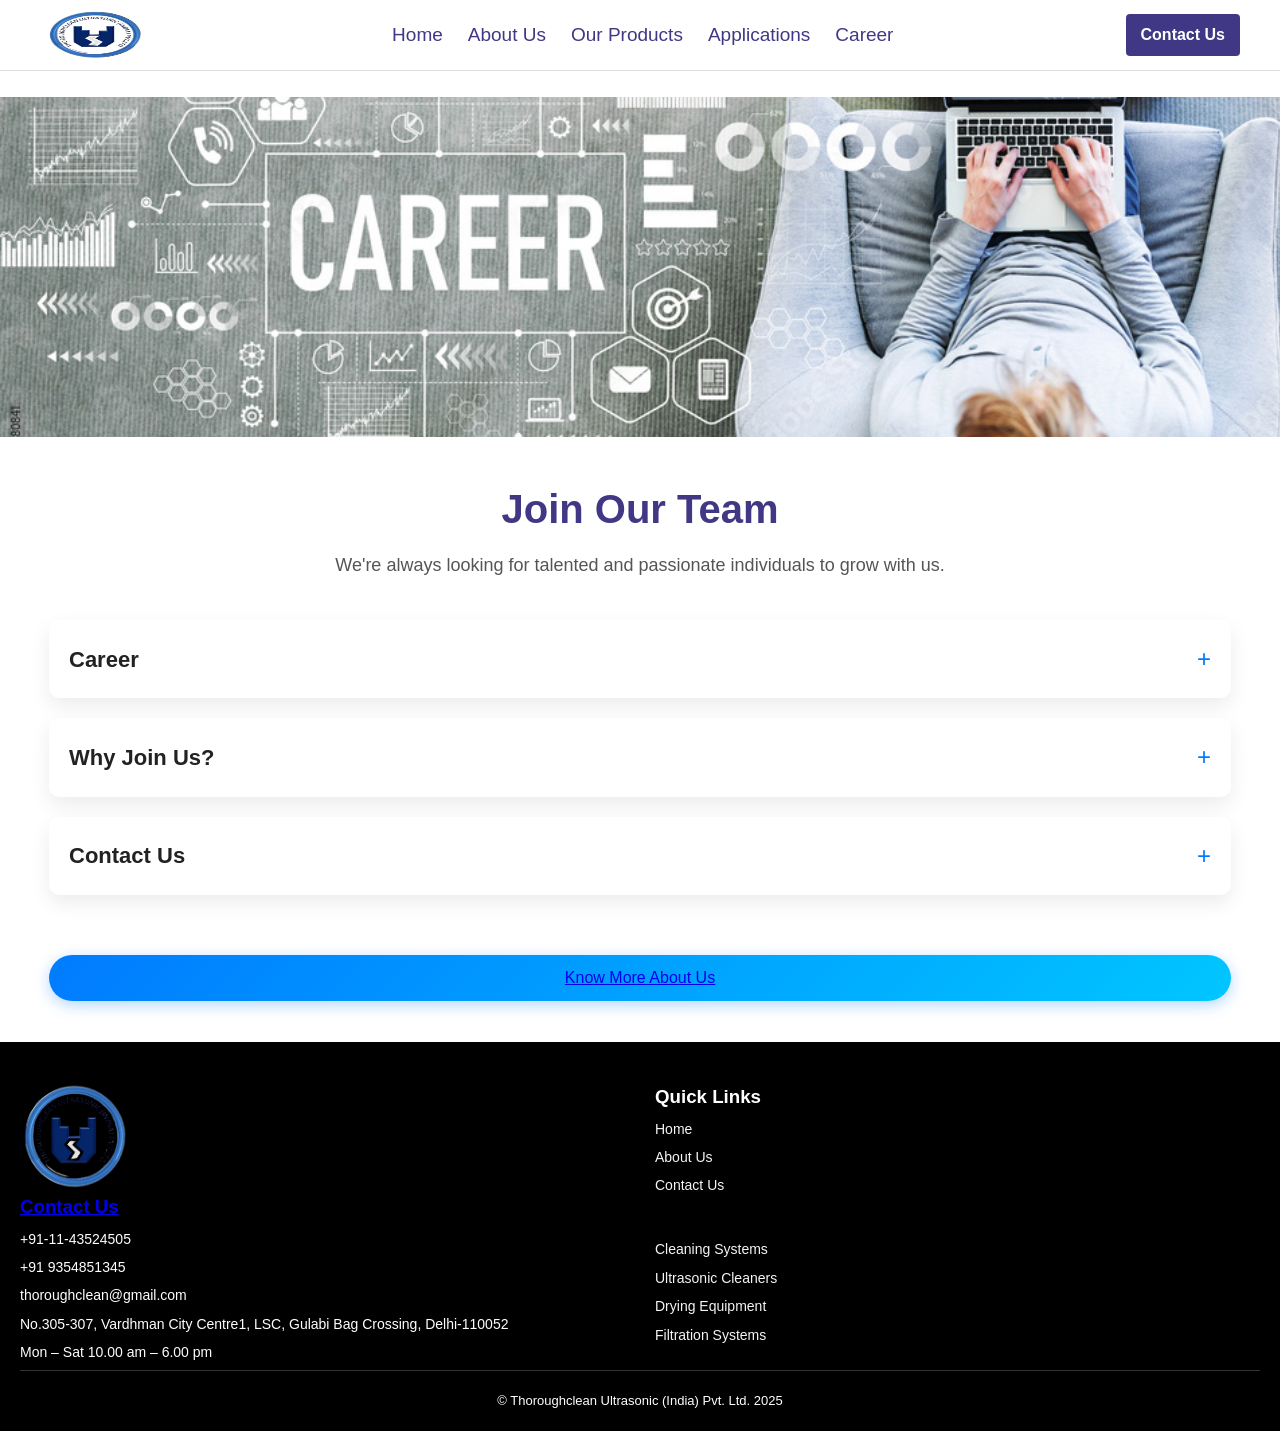
<file: Careerr.html>
<!DOCTYPE html>
<html lang="en">

<head>
  <meta charset="UTF-8">
  <meta name="viewport" content="width=device-width, initial-scale=1.0">
  <title>Thoroughclean Solutions</title>
  <link rel="stylesheet" href="style.css">
</head>

<body>


  <!-- Main Navigation -->
  <nav class="navbar">
    <div class="logo">
      <img src="iii.png" alt="thoroughclean Logo"> <!-- Replace with actual logo path -->

    </div>


    <ul class="nav-links">
      <li><a href="#"><a href="home.html">Home</a></a></li>
      <li><a href="#"><a href="about.html">About Us</a></a></li>
      <li><a href="#"><a href="product.html">Our Products</a></a></li>
    
      <li><a href="#"><a href="application.html">Applications</a></a></li>
      <li><a href="#"><a href="Careerr.html">Career</a></a></li>
    
    </ul>
    
    <a href="contact.html" class="contact-btn">Contact Us</a>
    <div class="menu-toggle" id="menu-toggle">&#9776;</div>
    </nav>
  <br>
  <section>
    <div class="custom-imagee"></div>
  </section>
  <br>
  
     <section class="career-section">
    <h1>Join Our Team</h1>
    <p>We're always looking for talented and passionate individuals to grow with us.</p>

    <div class="job-card">
      <div class="job-header">
        <h3>Career</h3>
        <span class="toggle-btn">+</span>
      </div>
      <div class="job-description">
        <p>
        At Thoroughclean Ultrasonic, we believe that our people are our greatest strength. We’re on a mission to create innovative solutions that solve real-world challenges — and we need passionate, driven, and creative individuals to help us do it.

Whether you're just starting your career or looking to take the next big step, you'll find opportunities here that empower you to learn, lead, and make an impact.
<br>
We believe that every individual brings something unique to the table, and it’s that diversity of thought and talent that drives our innovation and success.

Whether you're a seasoned professional or just starting out, we provide an environment where your ideas are valued, your growth is supported, and your contributions truly matter. Join a team where passion meets purpose — and where your career can thrive.
        </p>
      </div>
    </div>

    <div class="job-card">
      <div class="job-header">
        <h3>Why Join Us?</h3>
        <span class="toggle-btn">+</span>
      </div>
      <div class="job-description">
        <p>
         
At ThoroughClean®, we believe that great ideas come from great people. Our team thrives on collaboration, creativity, and continuous learning. Here’s what you can expect when you work with us:
<br>
<br>
✅ 🚀 Purpose-Driven Work: Be part of meaningful projects that create real value for clients and communities.
<br> 
✅ 🤝 Collaborative Culture: Work with talented, diverse teams who support and challenge each other to do their best.
<br>  
✅ 📚 Continuous Learning: We invest in your growth through training, mentorship, and real-world experience.
<br>  
✅ 🌍 Global Opportunities: Reach beyond borders with roles that connect you to international clients and teams.
<br>  
✅ 💼 Work-Life Balance: Flexible schedules, hybrid options, and wellness support to help you thrive personally and professionally.  

        </p>
      </div>
    </div>

    <div class="job-card">
      <div class="job-header">
        <h3>Contact Us</h3>
        <span class="toggle-btn">+</span>
      </div>
      <div class="job-description">
        <p>
         <div class="contact-container">
    <h2>Contact Us</h2>

    <form id="contactForm" action="https://formsubmit.co/thoroughclean@gmail.com" onsubmit="return validateForm()" method="post">
      <input type="text" id="name" placeholder="Your Name" required>
      <input type="email" id="email" placeholder="Your Email" required>
      <textarea id="message" placeholder="Your Message" required></textarea>

      <div class="captcha-box">
        <div class="captcha-text" id="captchaCode">ABC123</div>
        <button type="button" onclick="generateCaptcha()">↻</button>
      </div>

      <input type="text" id="captchaInput" placeholder="Enter CAPTCHA" required>

      <button type="submit">Send Message</button>
      <div class="message" id="formMessage"></div>
    </form>
  </div>
        </p>
      </div>
    </div>

    <button class="apply-btn"><a href="about.html">Know More About Us</a></button>
  </section>

<br>
<footer class="footer r">
  <div class="footer-container">
    <div class="footer-left">
      <img src="iii.png" alt="Thoroughclean Logo" class="logooo" />
      <div class="contact-info">
        <h3><a href="contact.html">Contact Us</a></h3>
        <p><i class="fas fa-phone"></i> +91-11-43524505</p>
        <p><i class="fas fa-mobile-alt"></i> +91 9354851345</p>
        <p><i class="fas fa-envelope"></i> thoroughclean@gmail.com</p>
        <p><i class="fas fa-map-marker-alt"></i> No.305-307, Vardhman City Centre1, LSC, Gulabi Bag Crossing,
          Delhi-110052</p>
        <p><i class="fas fa-clock"></i> Mon – Sat 10.00 am – 6.00 pm</p>
      </div>

    </div>

    <div class="footer-right">
      <div class="quick-links">
        <h3>Quick Links</h3>
        <ul>
          <li><a href="#">Home</a></li>
          <li><a href="#"><a href="about.html">About Us</a></a></li>
          <li><a href="#"><a href="contact.html">Contact Us</a></a></li>
        </ul>
      </div>
      <div class="quick-links">
        <h4>&nbsp;</h4>
        <ul>
          <li><a href="#">Cleaning Systems</a></li>
          <li><a href="#">Ultrasonic Cleaners</a></li>
          <li><a href="#">Drying Equipment</a></li>
          <li><a href="#">Filtration Systems</a></li>
        </ul>
      </div>
    </div>
  </div>
  <div class="footer-bottom">
    <p>© Thoroughclean Ultrasonic (India) Pvt. Ltd. 2025</p>
  </div>
</footer>



<script src="script.js"></script>
</body>

</html>
</file>
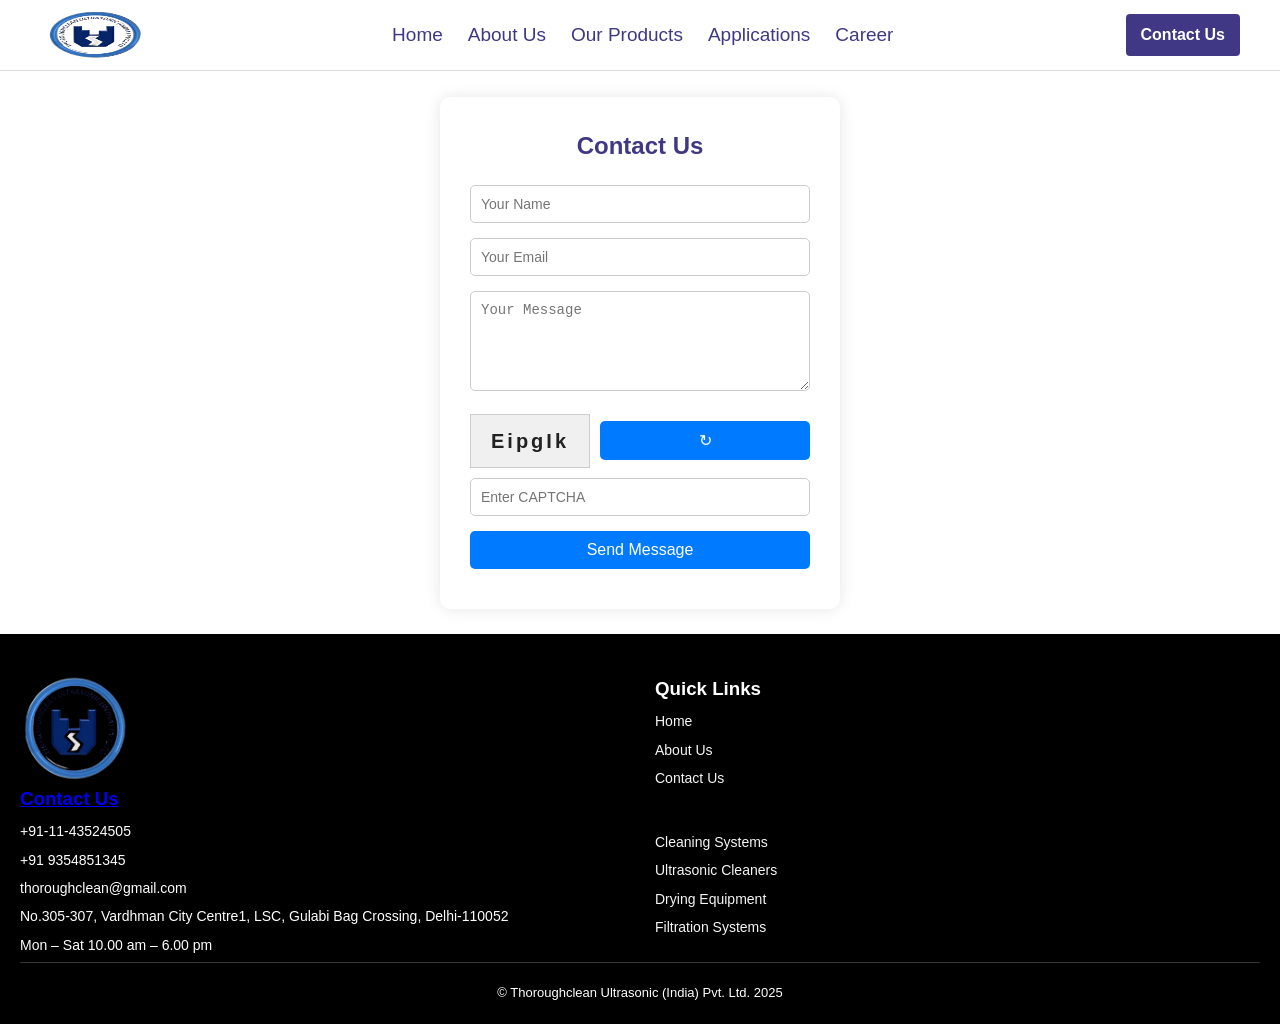
<file: contact.html>
<!DOCTYPE html>
<html lang="en">
<head>
    <meta charset="UTF-8">
    <meta name="viewport" content="width=device-width, initial-scale=1.0">
    <title>Contact</title>
    <link rel="stylesheet" href="style.css">
</head>
<body>
     <nav class="navbar">
    <div class="logo">
      <img src="iii.png"  alt="thoroughclean Logo"> <!-- Replace with actual logo path -->
     
    </div>
    
    
<ul class="nav-links">
  <li><a href="#"><a href="home.html">Home</a></a></li>
  <li><a href="#"><a href="about.html">About Us</a></a></li>
  <li><a href="#"><a href="product.html">Our Products</a></a></li>

  <li><a href="#"><a href="application.html">Applications</a></a></li>
  <li><a href="#"><a href="Careerr.html">Career</a></a></li>

</ul>

<a href="contact.html" class="contact-btn">Contact Us</a>
<div class="menu-toggle" id="menu-toggle">&#9776;</div>
</nav>
  <br>
    <section>
      <div class="contact-container">
    <h2>Contact Us</h2>

    <form id="contactForm" action="https://formsubmit.co/thoroughclean@gmail.com" onsubmit="return validateForm()" method="post">
      <input type="text" id="name" placeholder="Your Name" required>
      <input type="email" id="email" placeholder="Your Email" required>
      <textarea id="message" placeholder="Your Message" required></textarea>

      <div class="captcha-box">
        <div class="captcha-text" id="captchaCode">ABC123</div>
        <button type="button" onclick="generateCaptcha()">↻</button>
      </div>

      <input type="text" id="captchaInput" placeholder="Enter CAPTCHA" required>

      <button type="submit">Send Message</button>
      <div class="message" id="formMessage"></div>
    </form>
  </div>

        </section>
        <br>
        <footer class="footer r">
  <div class="footer-container">
    <div class="footer-left">
      <img src="iii.png" alt="Thoroughclean Logo" class="logooo" />
      <div class="contact-info">
        <h3><a href ="contact.html">Contact Us</a></h3>
        <p><i class="fas fa-phone"></i> +91-11-43524505</p>
        <p><i class="fas fa-mobile-alt"></i> +91 9354851345</p>
        <p><i class="fas fa-envelope"></i> thoroughclean@gmail.com</p>
        <p><i class="fas fa-map-marker-alt"></i> No.305-307, Vardhman City Centre1, LSC, Gulabi Bag Crossing, Delhi-110052</p>
        <p><i class="fas fa-clock"></i> Mon – Sat 10.00 am – 6.00 pm</p>
      </div>
      
    </div>

    <div class="footer-right">
      <div class="quick-links">
        <h3>Quick Links</h3>
        <ul>
          <li><a href="#">Home</a></li>
          <li><a href="#"><a href="about.html">About Us</a></a></li>
          <li><a href="#"><a href="contact.html">Contact Us</a></a></li>
        </ul>
      </div>
      <div class="quick-links">
        <h4>&nbsp;</h4>
        <ul>
          <li><a href="#">Cleaning Systems</a></li>
          <li><a href="#">Ultrasonic Cleaners</a></li>
          <li><a href="#">Drying Equipment</a></li>
          <li><a href="#">Filtration Systems</a></li>
        </ul>
      </div>
    </div>
  </div>
  <div class="footer-bottom">
    <p>© Thoroughclean Ultrasonic (India) Pvt. Ltd. 2025</p>
  </div>
</footer>
  <script src="script.js"></script>    
</body>
</html>
</file>
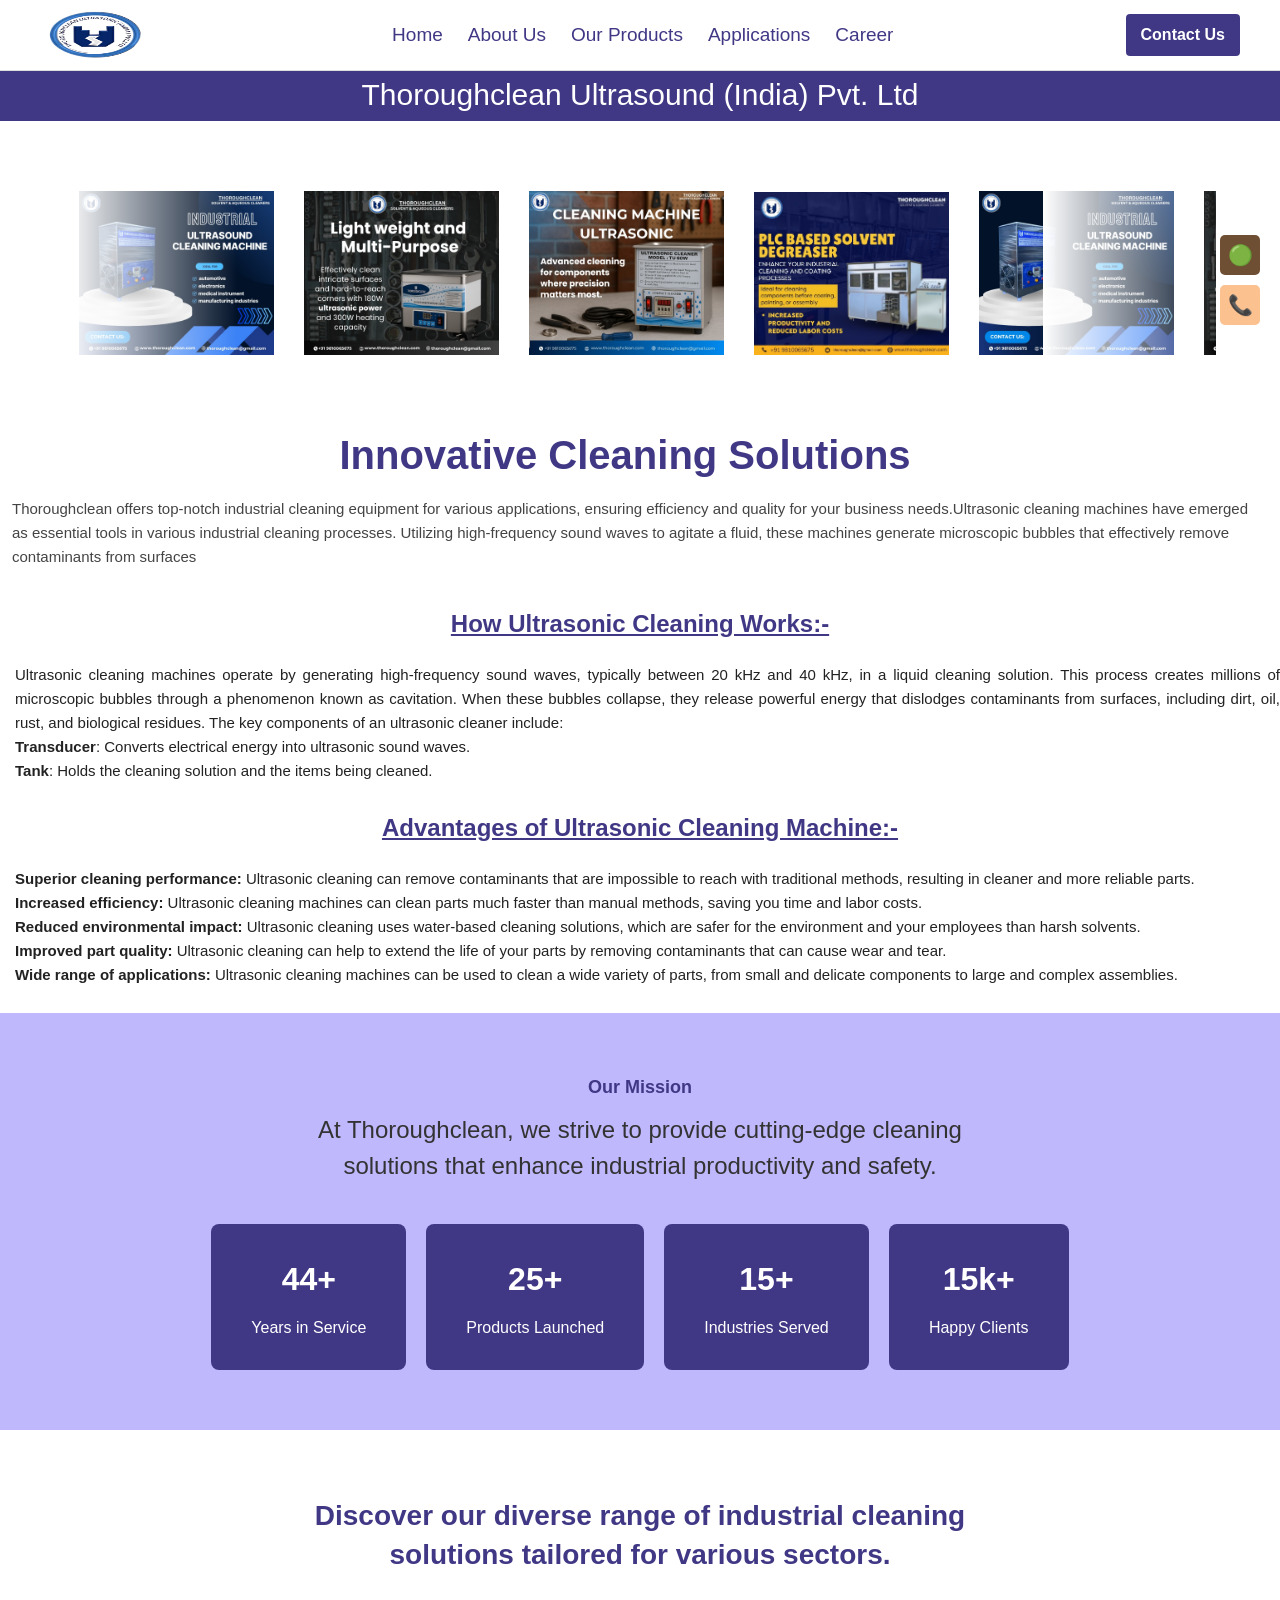
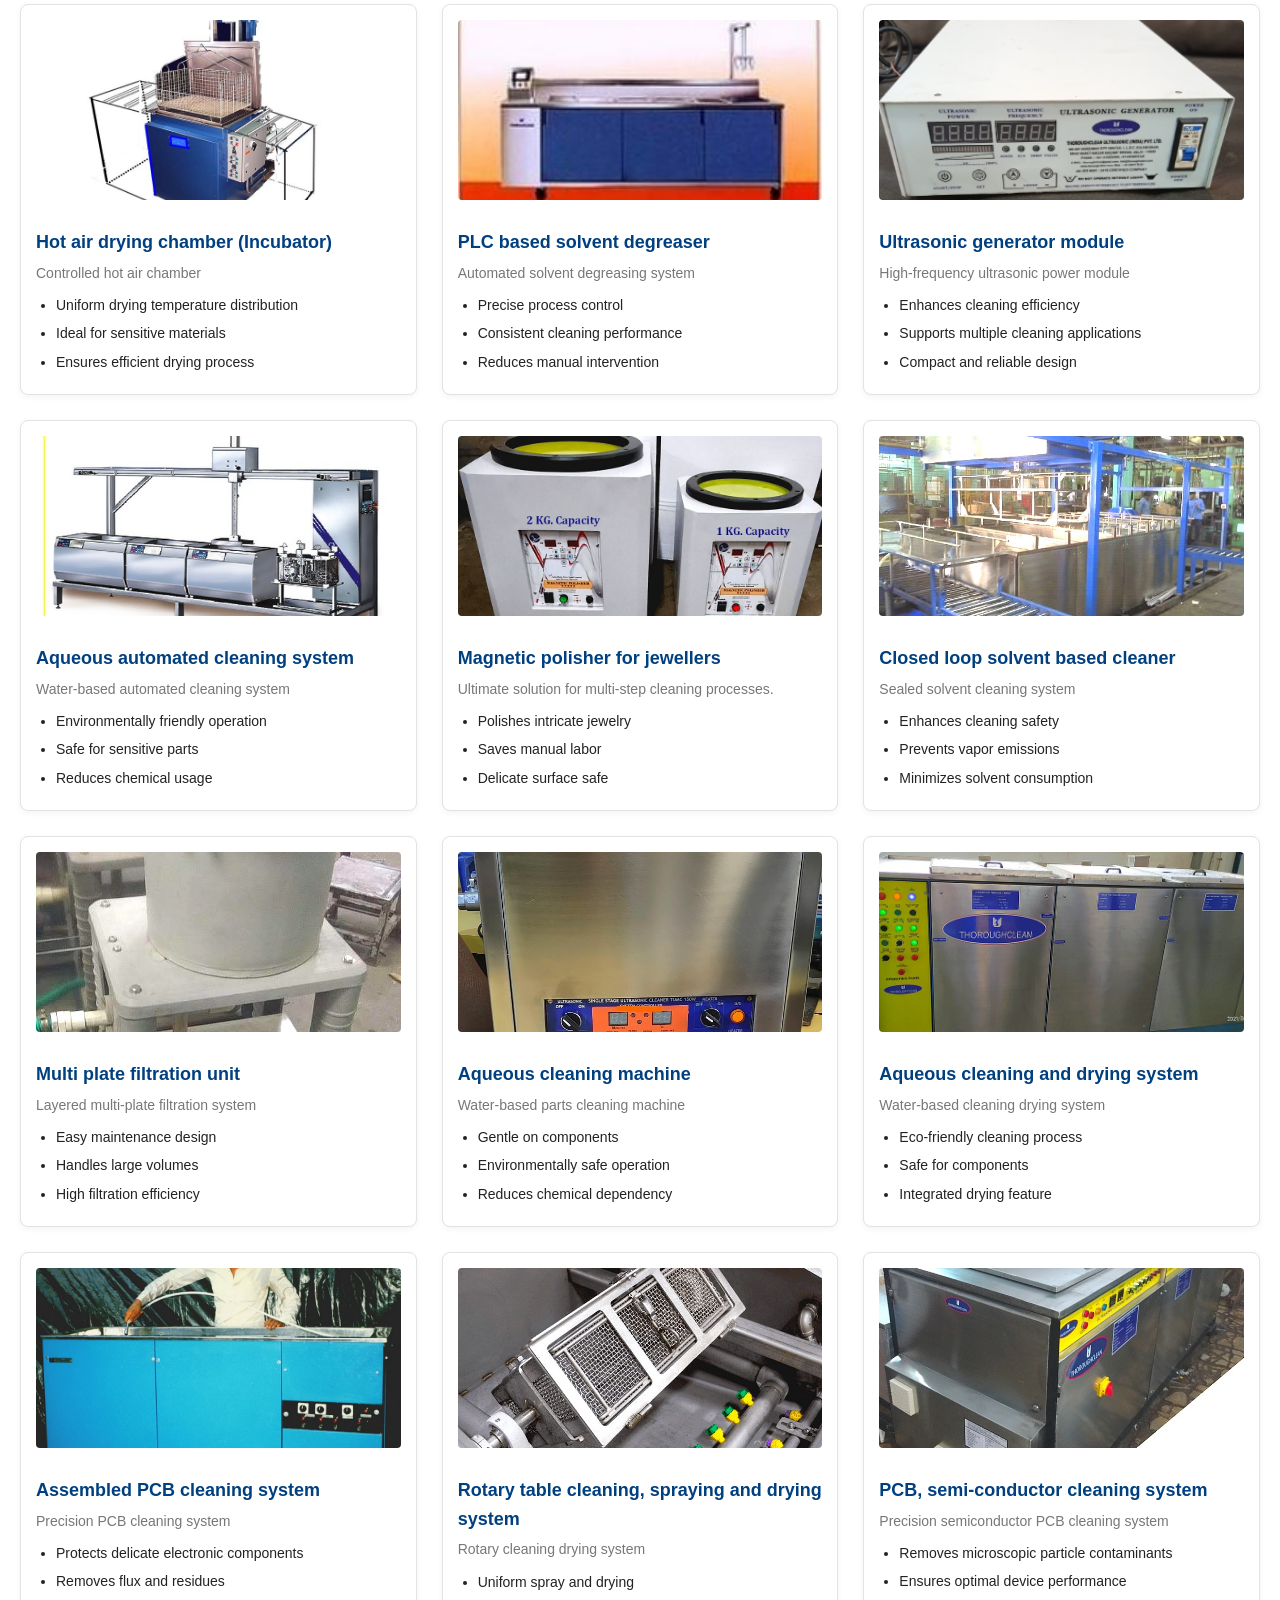
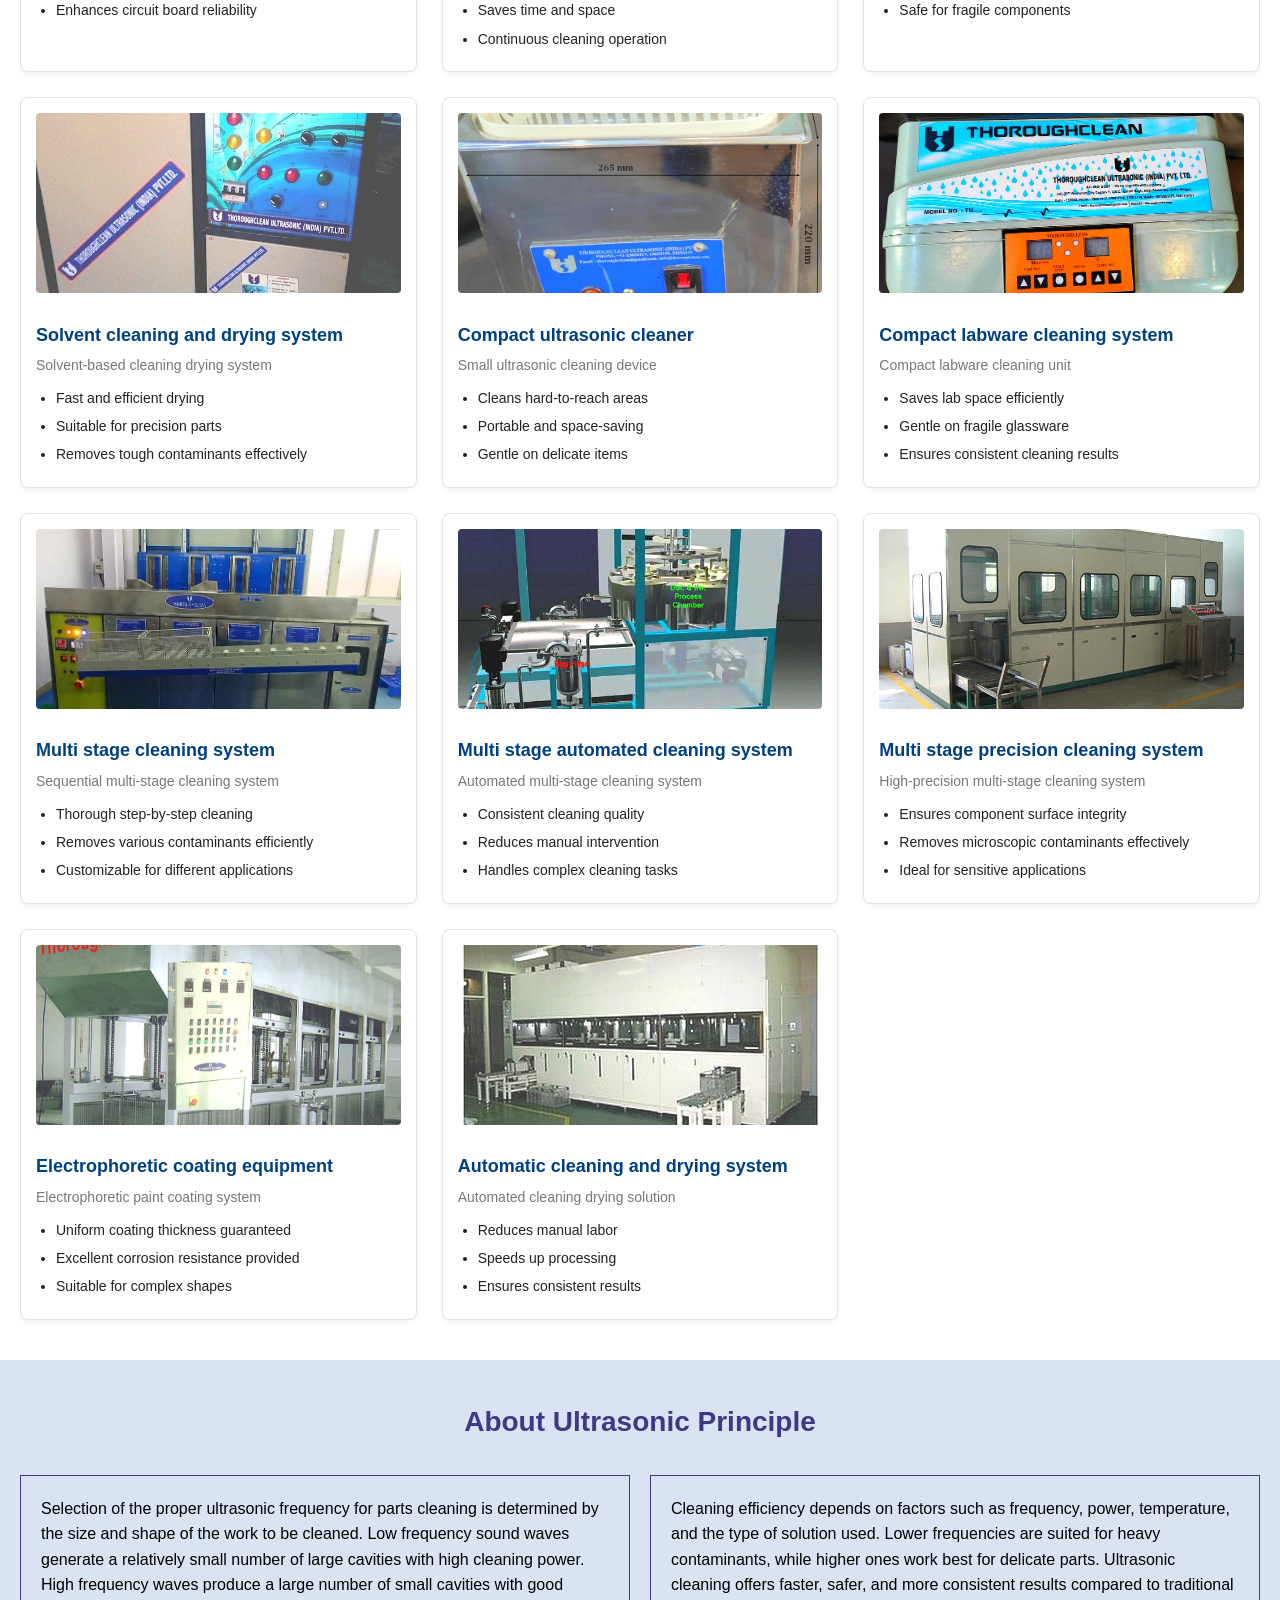
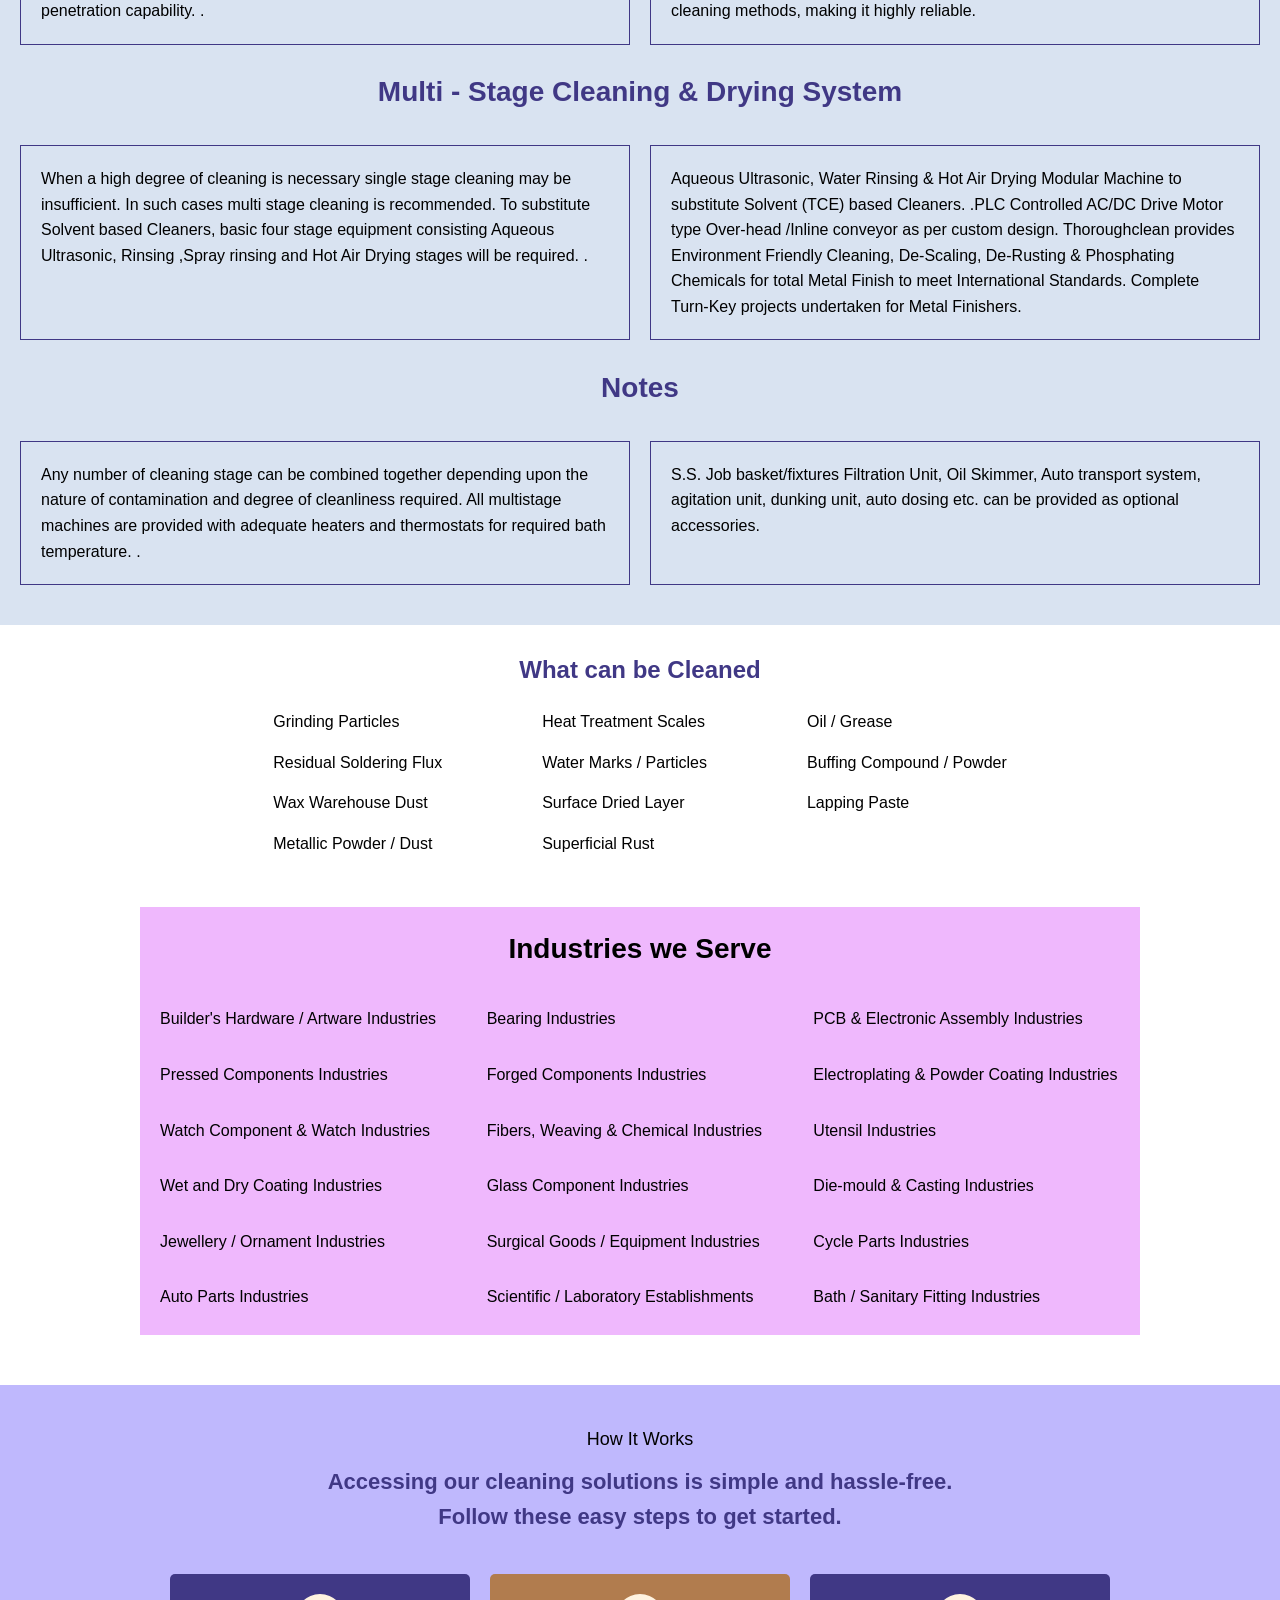
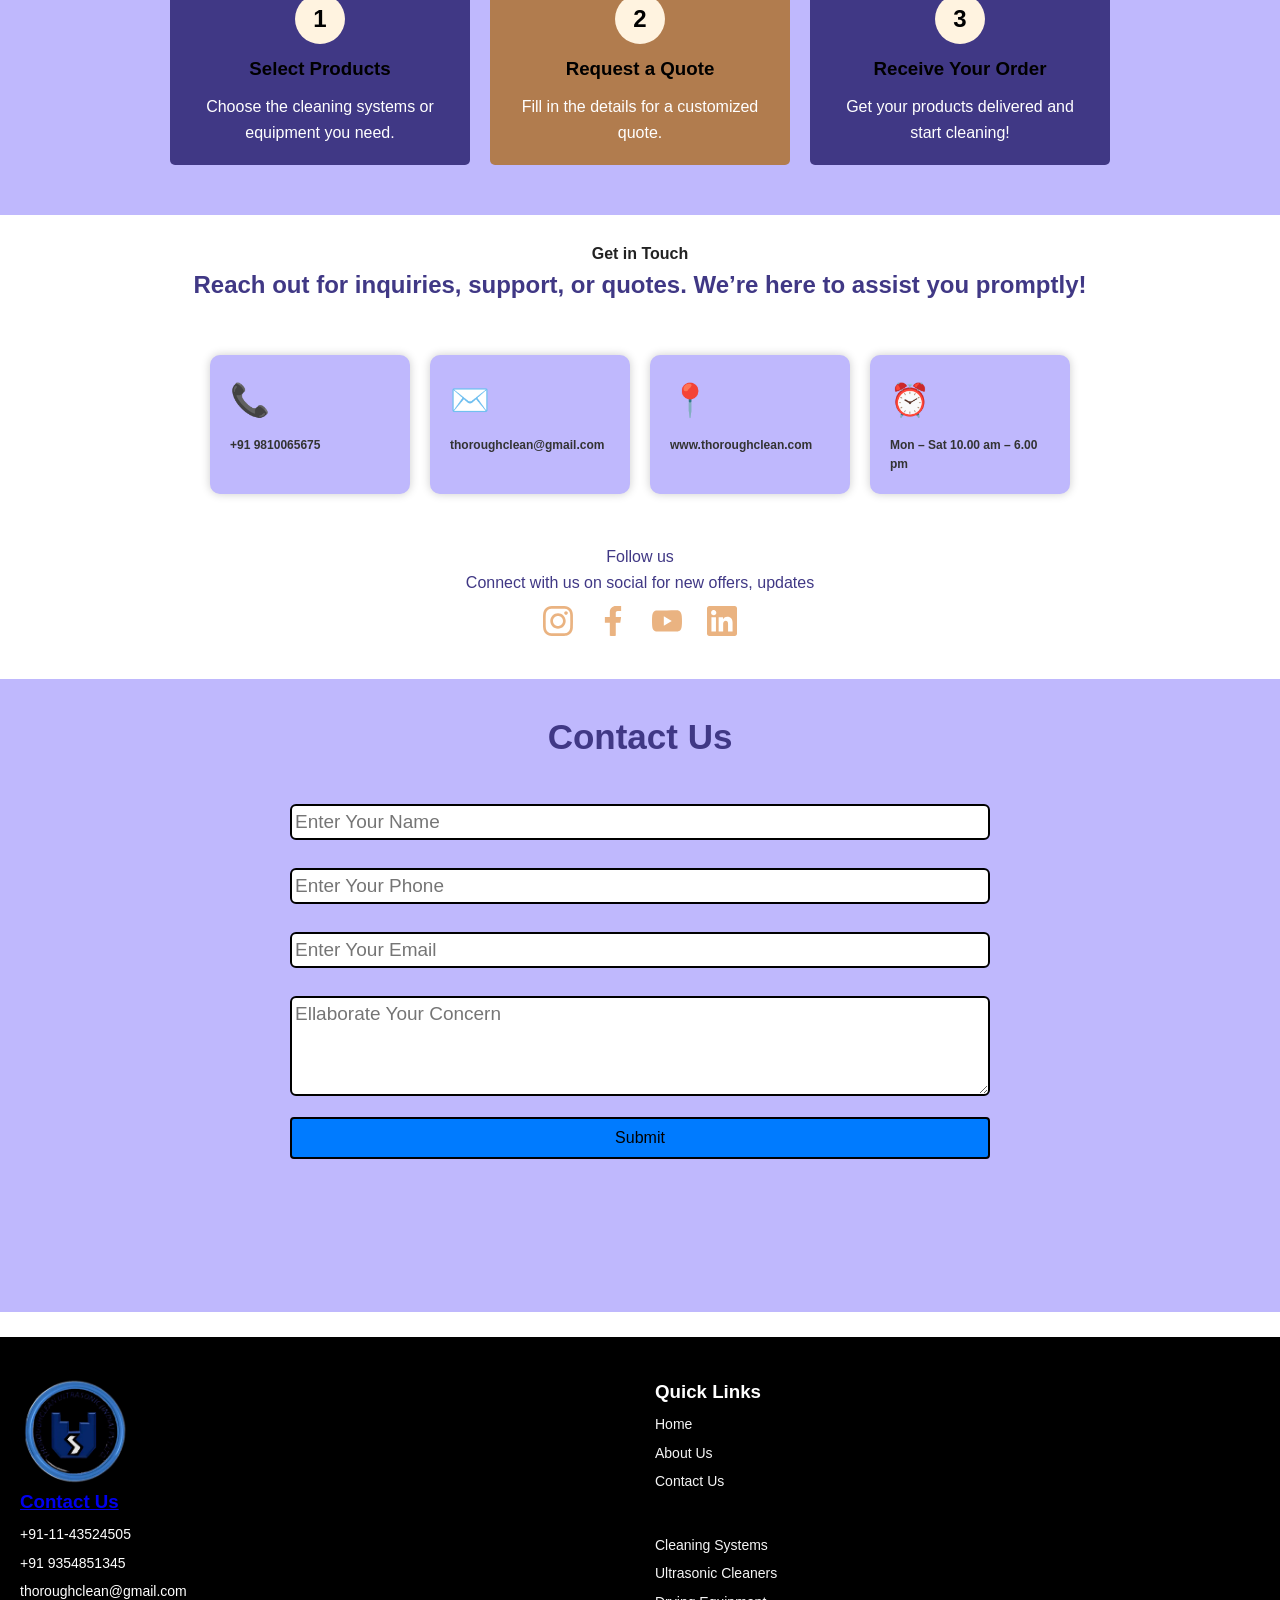
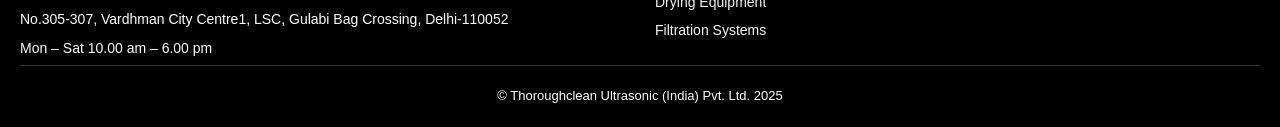
<file: home.html>
<!DOCTYPE html>
<html lang="en">
<head>
  <meta charset="UTF-8">
  <meta name="viewport" content="width=device-width, initial-scale=1.0">
  <title>Thoroughclean Solutions</title>
  <link rel="stylesheet" href="style.css">
</head>
<body>


  <!-- Main Navigation -->
  <nav class="navbar">
    <div class="logo">
      <img src="iii.png"  alt="thoroughclean Logo"> <!-- Replace with actual logo path -->
     
    </div>
    
    
<ul class="nav-links">
  <li><a href="#"><a href="home.html">Home</a></a></li>
  <li><a href="#"><a href="about.html">About Us</a></a></li>
  <li><a href="#"><a href="product.html">Our Products</a></a></li>

  <li><a href="#"><a href="application.html">Applications</a></a></li>
  <li><a href="#"><a href="Careerr.html">Career</a></a></li>

</ul>

<a href="contact.html" class="contact-btn">Contact Us</a>
<div class="menu-toggle" id="menu-toggle">&#9776;</div>
</nav>


   <div class="firstHalf">
            <p class="text-big"><font-color="white">Thoroughclean Ultrasound (India) Pvt. Ltd</font-color></p>
            </div>
            <br>
            <br>
  <section class="hero">
    
    <div class="slider">
      <div class="slide-track">
        <div class="slide">
          <img src="post.jpeg">
        </div>
        <div class="slide">
          <img src="po.jpeg">
        </div>
        <div class="slide">
          <img src="poi.jpeg">
        </div>
        <div class="slide">
          <img src="sa.jpeg">
        </div>
         <div class="slide">
          <img src="post.jpeg">
        </div>
        <div class="slide">
          <img src="po.jpeg">
        </div>
        <div class="slide">
          <img src="poi.jpeg">
        </div>
        <div class="slide">
          <img src="sa.jpeg">
        </div>
         <div class="slide">
          <img src="post.jpeg">
        </div>
        <div class="slide">
          <img src="po.jpeg">
        </div>
        <div class="slide">
          <img src="poi.jpeg">
        </div>
        <div class="slide">
          <img src="sa.jpeg">
        </div>
         <div class="slide">
          <img src="post.jpeg">
        </div>
        <div class="slide">
          <img src="po.jpeg">
        </div>
        <div class="slide">
          <img src="poi.jpeg">
        </div>
        <div class="slide">
          <img src="sa.jpeg">
        </div>
        <div class="slide">
          <img src="post.jpeg">
        </div>
        <div class="slide">
          <img src="po.jpeg">
        </div>
        <div class="slide">
          <img src="poi.jpeg">
        </div>
        <div class="slide">
          <img src="sa.jpeg">
        </div>
      </div>
       <div class="slide">
          <img src="post.jpeg">
        </div>
        <div class="slide">
          <img src="po.jpeg">
        </div>
        <div class="slide">
          <img src="poi.jpeg">
        </div>
        <div class="slide">
          <img src="sa.jpeg">
        </div>

      
    </div>  
  
  
   
  </section>
  
 <div class="hero-text">
      <h1>Innovative Cleaning Solutions</h1>
      <p>
        Thoroughclean offers top-notch industrial cleaning equipment for various
        applications, ensuring efficiency and quality for your business needs.Ultrasonic cleaning machines have emerged as essential tools in various industrial cleaning processes. Utilizing high-frequency sound waves to agitate a fluid, these machines generate microscopic bubbles that effectively remove contaminants from surfaces
      </p>
    </div>
    
  <section class="background firstSection">
        <div class="box-main">
           
             
             <div class ="thirdHalf">
              <br>
                <h2 class="as"><U>How Ultrasonic Cleaning Works:-</U></h2>
                
                <p>Ultrasonic cleaning machines operate by generating high-frequency sound waves, typically between 20 kHz and 40 kHz, in a liquid cleaning solution. This process creates millions of microscopic bubbles through a phenomenon known as cavitation. When these bubbles collapse, they release powerful energy that dislodges contaminants from surfaces, including dirt, oil, rust, and biological residues. The key components of an ultrasonic cleaner include:
                    <br>
                <B>Transducer</B>: Converts electrical energy into ultrasonic sound waves.
                <br>
                <B>Tank</B>: Holds the cleaning solution and the items being cleaned.</p>
                <br>
                <h2 class="as"><U>Advantages of Ultrasonic Cleaning Machine:-</U></h2>
                
                <p><B>Superior cleaning performance:</B> Ultrasonic cleaning can remove contaminants that are impossible to reach with traditional methods, resulting in cleaner and more reliable parts.
                   <br>
<B>Increased efficiency:</B> Ultrasonic cleaning machines can clean parts much faster than manual methods, saving you time and labor costs.
<br>
<B>Reduced environmental impact:</B> Ultrasonic cleaning uses water-based cleaning solutions, which are safer for the environment and your employees than harsh solvents.
<br>
<B>Improved part quality:</B> Ultrasonic cleaning can help to extend the life of your parts by removing contaminants that can cause wear and tear.
<br>
<B>Wide range of applications:</B> Ultrasonic cleaning machines can be used to clean a wide variety of parts, from small and delicate components to large and complex assemblies.</p>
<br>
             </div>
        </div>
        
        <section class="mission-section">
        <h3 class="mission-title">Our Mission</h3>
        <p class="mission-text">
            At Thoroughclean, we strive to provide cutting-edge cleaning solutions that enhance industrial productivity and safety.
        </p>
        <div class="stats-container">
            <div class="stat-box">
                <h2 class="ad">44+</h2>
                <p>Years in Service</p>
            </div>
            <div class="stat-box">
                <h2 class="ad">25+</h2>
                <p>Products Launched</p>
            </div>
            <div class="stat-box">
                <h2 class="ad">15+</h2>
                <p>Industries Served</p>
            </div>
            <div class="stat-box">
                <h2 class="ad">15k+</h2>
                <p>Happy Clients</p>
            </div>
        </div>
    </section>
    <br>
      <section class="offerings">
      
        <h2>Discover our diverse range of industrial cleaning<br>solutions tailored for various sectors.</h2>
      
        <div class="grid">
          <!-- Each card -->
          <div class="card">
            <img src="mn.jpeg" alt="Hot air drying chamber">
            <h3>Hot air drying chamber (Incubator)</h3>
            <p>Controlled hot air chamber</p>
            <ul>
              <li>Uniform drying temperature distribution</li>
              <li>Ideal for sensitive materials</li>
              <li>Ensures efficient drying process</li>
            </ul>
          </div>
      
          <!-- Repeat for each card (You can duplicate this card structure and just change content) -->
      
          <div class="card">
            <img src="plcc.jpeg" alt="PLC based solvent degreaser">
            <h3>PLC based solvent degreaser</h3>
            <p>Automated solvent degreasing system</p>
            <ul>
              <li>Precise process control</li>
              <li>Consistent cleaning performance</li>
              <li>Reduces manual intervention</li>
            </ul>
          </div>
          <div class="card">
            <img src="genn.jpeg" alt="Hot air drying chamber">
            <h3>Ultrasonic generator module</h3>
            <p>High-frequency ultrasonic power module</p>
            <ul>
              <li>Enhances cleaning efficiency</li>
              <li>Supports multiple cleaning applications</li>
              <li>Compact and reliable design</li>
            </ul>
          </div>
          <div class="card">
            <img src="s.jpeg" alt="Hot air drying chamber">
            <h3>Aqueous automated cleaning system</h3>
            <p>Water-based automated cleaning system</p>
            <ul>
              <li>Environmentally friendly operation</li>
              <li>Safe for sensitive parts</li>
              <li>Reduces chemical usage</li>
            </ul>
          </div>
          <div class="card">
            <img src="pic 5.jpeg" alt="Hot air drying chamber">
            <h3>Magnetic polisher for jewellers</h3>
            <p>Ultimate solution for multi-step cleaning processes.</p>
            <ul>
              <li>Polishes intricate jewelry</li>
              <li>Saves manual labor</li>
              <li>Delicate surface safe</li>
            </ul>
          </div>
      
          <div class="card">
            <img src="e.jpeg" alt="Hot air drying chamber">
            <h3>Closed loop solvent based cleaner</h3>
            <p>Sealed solvent cleaning system</p>
            <ul>
              <li>Enhances cleaning safety</li>
              <li>Prevents vapor emissions</li>
              <li>Minimizes solvent consumption</li>
            </ul>
          </div>
          <div class="card">
            <img src="pic 7.jpeg" alt="Hot air drying chamber">
            <h3>Multi plate filtration unit</h3>
            <p>Layered multi-plate filtration system</p>
            <ul>
              <li>Easy maintenance design</li>
              <li>Handles large volumes</li>
              <li>High filtration efficiency</li>
            </ul>
          </div>
          <div class="card">
            <img src="pic 8.jpeg" alt="Hot air drying chamber">
            <h3>Aqueous cleaning machine</h3>
            <p>Water-based parts cleaning machine</p>
            <ul>
              <li>Gentle on components</li>
              <li>Environmentally safe operation</li>
              <li>Reduces chemical dependency</li>
            </ul>
          </div>
          <div class="card">
            <img src="x.jpeg" alt="Hot air drying chamber">
            <h3>Aqueous cleaning and drying system</h3>
            <p>Water-based cleaning drying system</p>
            <ul>
              <li>Eco-friendly cleaning process</li>
              <li>Safe for components</li>
              <li>Integrated drying feature</li>
            </ul>
          </div>
          <div class="card">
            <img src="pic 10.jpeg" alt="Hot air drying chamber">
            <h3>Assembled PCB cleaning system</h3>
            <p>Precision PCB cleaning system</p>
            <ul>
              <li>Protects delicate electronic components</li>
              <li>Removes flux and residues</li>
              <li>Enhances circuit board reliability</li>
            </ul>
          </div>
          <div class="card">
            <img src="pic 11.jpeg" alt="Hot air drying chamber">
            <h3>Rotary table cleaning, spraying and drying system</h3>
            <p>Rotary cleaning drying system</p>
            <ul>
              <li>Uniform spray and drying</li>
              <li>Saves time and space</li>
              <li>Continuous cleaning operation</li>
            </ul>
          </div>
          <div class="card">
            <img src="pic 12.jpeg" alt="Hot air drying chamber">
            <h3>PCB, semi-conductor cleaning system</h3>
            <p>Precision semiconductor PCB cleaning system</p>
            <ul>
              <li>Removes microscopic particle contaminants</li>
              <li>Ensures optimal device performance</li>
              <li>Safe for fragile components</li>
            </ul>
          </div>
          <div class="card">
            <img src="pic 13.jpeg" alt="Hot air drying chamber">
            <h3>Solvent cleaning and drying system</h3>
            <p>Solvent-based cleaning drying system</p>
            <ul>
              <li>Fast and efficient drying</li>
              <li>Suitable for precision parts</li>
              <li>Removes tough contaminants effectively</li>
            </ul>
          </div>
          <div class="card">
            <img src="pic 14.jpeg" alt="Hot air drying chamber">
            <h3>Compact ultrasonic cleaner</h3>
            <p>Small ultrasonic cleaning device</p>
            <ul>
              <li>Cleans hard-to-reach areas</li>
              <li>Portable and space-saving</li>
              <li>Gentle on delicate items</li>
            </ul>
          </div>
          <div class="card">
            <img src="pic15.jpeg" alt="Hot air drying chamber">
            <h3>Compact labware cleaning system</h3>
            <p>Compact labware cleaning unit</p>
            <ul>
              <li>Saves lab space efficiently</li>
              <li>Gentle on fragile glassware</li>
              <li>Ensures consistent cleaning results</li>
            </ul>
          </div>
          <div class="card">
            <img src="mk.jpeg" alt="Hot air drying chamber">
            <h3>Multi stage cleaning system</h3>
            <p>Sequential multi-stage cleaning system</p>
            <ul>
              <li>Thorough step-by-step cleaning</li>
              <li>Removes various contaminants efficiently</li>
              <li>Customizable for different applications</li>
            </ul>
          </div>
          <div class="card">
            <img src="pic 17.jpeg" alt="Hot air drying chamber">
            <h3>Multi stage automated cleaning system</h3>
            <p>Automated multi-stage cleaning system</p>
            <ul>
              <li>Consistent cleaning quality</li>
              <li>Reduces manual intervention</li>
              <li>Handles complex cleaning tasks</li>
            </ul>
          </div>
          <div class="card">
            <img src="1.jpeg" alt="Hot air drying chamber">
            <h3>Multi stage precision cleaning system</h3>
            <p>High-precision multi-stage cleaning system</p>
            <ul>
              <li>Ensures component surface integrity</li>
              <li>Removes microscopic contaminants effectively</li>
              <li>Ideal for sensitive applications</li>
            </ul>
          </div>
          <div class="card">
            <img src="2.jpeg" alt="Hot air drying chamber">
            <h3>Electrophoretic coating equipment</h3>
            <p>Electrophoretic paint coating system</p>
            <ul>
              <li>Uniform coating thickness guaranteed</li>
              <li>Excellent corrosion resistance provided</li>
              <li>Suitable for complex shapes</li>
            </ul>
          </div>
          <div class="card">
            <img src="3.jpeg" alt="Hot air drying chamber">
            <h3>Automatic cleaning and drying system</h3>
            <p>Automated cleaning drying solution</p>
            <ul>
              <li>Reduces manual labor</li>
              <li>Speeds up processing</li>
              <li>Ensures consistent results</li>
            </ul>
          </div>
      
      
          <!-- Continue adding cards here for each item as shown in your image -->
          <!-- You can also use loops with frameworks like React, Vue, or use templating in Django or PHP -->
      
        </div>
      </section>
  
   <section class="content">
    <h1>About Ultrasonic Principle</h1>
    <div class="content-boxes">
      <div class="box">
        <p>Selection of the proper ultrasonic frequency for parts cleaning is determined by the size and shape of the work to be cleaned. Low frequency sound waves generate a relatively small number of large cavities with high cleaning power. High frequency waves produce a large number of small cavities with good penetration capability.
 
.</p>
      </div>
      <div class="box">
        <p>Cleaning efficiency depends on factors such as frequency, power, temperature, and the type of solution used. Lower frequencies are suited for heavy contaminants, while higher ones work best for delicate parts. Ultrasonic cleaning offers faster, safer, and more consistent results compared to traditional cleaning methods, making it highly reliable.</p>
      </div>
    </div>
    <br>
    
    <h1>Multi - Stage Cleaning & Drying System</h1>
    <div class="content-boxes">
      <div class="box">
        <p>When a high degree of cleaning is necessary single stage cleaning may be insufficient. In such cases multi stage cleaning is recommended. To substitute Solvent based Cleaners, basic four stage equipment consisting Aqueous Ultrasonic, Rinsing ,Spray rinsing and Hot Air Drying stages will be required.
.</p>
      </div>
      <div class="box">
        <p>Aqueous Ultrasonic, Water Rinsing & Hot Air Drying Modular Machine to substitute Solvent (TCE) based Cleaners. .PLC Controlled AC/DC Drive Motor type Over-head /Inline conveyor as per custom design. Thoroughclean provides Environment Friendly Cleaning, De-Scaling, De-Rusting & Phosphating Chemicals for total Metal Finish to meet International Standards. Complete Turn-Key projects undertaken for Metal Finishers.

</p>
      </div>
    </div>
    <br>
    
    <h1>Notes</h1>
    <div class="content-boxes">
      <div class="box">
        <p>Any number of cleaning stage can be combined together depending upon the nature of contamination and degree of cleanliness required. All multistage machines are provided with adequate heaters and thermostats for required bath temperature. 
.</p>
      </div>
      <div class="box">
        <p>S.S. Job basket/fixtures Filtration Unit, Oil Skimmer, Auto transport system, agitation unit, dunking unit, auto dosing etc. can be provided as optional accessories.
 


</p>
      </div>
    </div>
  </section>
  


 

 <div class="floating-buttons">
    <button class="whatsapp" onclick="openWhatsApp()">🟢</button>
    <button class="call" onclick="makeCall()">📞</button>
  </div>

  <br>  
  <h2>What can be Cleaned</h2>

  <div class="container">
    <div class="column">
      <span>Grinding Particles</span>
      <span>Residual Soldering Flux</span>
      <span>Wax Warehouse Dust</span>
      <span>Metallic Powder / Dust</span>
    </div>
    <div class="column">
      <span>Heat Treatment Scales</span>
      <span>Water Marks / Particles</span>
      <span>Surface Dried Layer</span>
      <span>Superficial Rust</span>
    </div>
    <div class="column">
      <span>Oil / Grease</span>
      <span>Buffing Compound / Powder</span>
      <span>Lapping Paste</span>
    </div>
  </div>
  
  <section class="industries-section">
    <h2 class="oo">Industries we Serve</h2>
    <div class="industry-list">
      <p>Builder's Hardware / Artware Industries</p>
      <p>Bearing Industries</p>
      <p>PCB & Electronic Assembly Industries</p>
      <p>Pressed Components Industries</p>
      <p>Forged Components Industries</p>
      <p>Electroplating & Powder Coating Industries</p>
      <p>Watch Component & Watch Industries</p>
      <p>Fibers, Weaving & Chemical Industries</p>
      <p>Utensil Industries</p>
      <p>Wet and Dry Coating Industries</p>
      <p>Glass Component Industries</p>
      <p>Die-mould & Casting Industries</p>
      <p>Jewellery / Ornament Industries</p>
      <p>Surgical Goods / Equipment Industries</p>
      <p>Cycle Parts Industries</p>
      <p>Auto Parts Industries</p>
      <p>Scientific / Laboratory Establishments</p>
      <p>Bath / Sanitary Fitting Industries</p>
    </div>
  </section>
  
  <section class="how-it-works">
    <div class="how-it-works-header">
      <h4>How It Works</h4>
      <h2>Accessing our cleaning solutions is simple and hassle-free. Follow these easy steps to get started.</h2>
    </div>
    <div class="steps-container">
      <div class="step">
        <div class="step-number">1</div>
        <h3>Select Products</h3>
        <p>Choose the cleaning systems or equipment you need.</p>
      </div>
      <div class="step">
        <div class="step-number">2</div>
        <h3>Request a Quote</h3>
        <p>Fill in the details for a customized quote.</p>
      </div>
      <div class="step">
        <div class="step-number">3</div>
        <h3>Receive Your Order</h3>
        <p>Get your products delivered and start cleaning!</p>
      </div>
    </div>
  </section>
<br>
  
  <section class="contact-section">
    <h4><align="center">Get in Touch</align></h4>
    <h2>Reach out for inquiries, support, or quotes. We’re here to assist you promptly!</h2>

    <div class="contact-cards">
      <div class="contact-card">
        <span>📞</span>
        <p>+91 9810065675</p>
      </div>
      <div class="contact-card">
        <span>✉️</span>
        <p><font-size="5">thoroughclean@gmail.com</font-size></p>
      </div>
      <div class="contact-card">
        <span>📍</span>
        <p><font-size="5">www.thoroughclean.com</font-size></p>
      </div>
      <div class="contact-card">
        <span>⏰</span>
        <p>Mon – Sat 10.00 am – 6.00 pm</p>
      </div>
    </div>

    

    <div class="social">
      <p>Follow us</p>
      <p>Connect with us on social for new offers, updates</p>
      <div class="social-icons">
        <a href="#instagram"><img src="instagram.svg" alt="Instagram"></a>
        <a href="#facebook"><a href="https://www.facebook.com/share/16foyRDP97/?mibextid=wwXIfr"><img src="facebook.svg" alt="Facebook"></a></a>
        <a href="#youtube"><a href="https://www.youtube.com/@ThoroughcleanUltrasonic"><img src="youtube.svg" alt="YouTube"></a></a>
        <a href="#linkedin"><a href="https://www.linkedin.com/company/thoroughclean-ultrasonic-india-pvt-ltd/"><img src="linked.svg" alt="LinkedIn"></a></a>
      </div>
    </div>

  </section>
  <br>
  
  <section>
    <form action="https://formsubmit.co/thoroughclean@gmail.com" method="POST">
        <div class="contact">
            <h1 class="text-center">Contact Us</h1>
            <div class="form">
                <input class="form-input" type="text" name="Name" id="Name" placeholder="Enter Your Name">
                <input class="form-input" type="text" name="phone" id="phone" placeholder="Enter Your Phone">
                <input class="form-input" type="email" name="email" id="email" placeholder="Enter Your Email">
                
                    <textarea class="form-input" name="text" id="text" cols="30" rows="10" placeholder="Ellaborate Your Concern"></textarea>
                <button class="btn btn-dark">Submit</button>
            </div>
            
        </div>
        </form>
        </section>
       <br>
        <footer class="footer r">
  <div class="footer-container">
    <div class="footer-left">
      <img src="iii.png" alt="Thoroughclean Logo" class="logooo" />
      <div class="contact-info">
        <h3><a href ="contact.html">Contact Us</a></h3>
        <p><i class="fas fa-phone"></i> +91-11-43524505</p>
        <p><i class="fas fa-mobile-alt"></i> +91 9354851345</p>
        <p><i class="fas fa-envelope"></i> thoroughclean@gmail.com</p>
        <p><i class="fas fa-map-marker-alt"></i> No.305-307, Vardhman City Centre1, LSC, Gulabi Bag Crossing, Delhi-110052</p>
        <p><i class="fas fa-clock"></i> Mon – Sat 10.00 am – 6.00 pm</p>
      </div>
      
    </div>

    <div class="footer-right">
      <div class="quick-links">
        <h3>Quick Links</h3>
        <ul>
          <li><a href="#">Home</a></li>
          <li><a href="#"><a href="about.html">About Us</a></a></li>
          <li><a href="#"><a href="contact.html">Contact Us</a></a></li>
        </ul>
      </div>
      <div class="quick-links">
        <h4>&nbsp;</h4>
        <ul>
          <li><a href="#">Cleaning Systems</a></li>
          <li><a href="#">Ultrasonic Cleaners</a></li>
          <li><a href="#">Drying Equipment</a></li>
          <li><a href="#">Filtration Systems</a></li>
        </ul>
      </div>
    </div>
  </div>
  <div class="footer-bottom">
    <p>© Thoroughclean Ultrasonic (India) Pvt. Ltd. 2025</p>
  </div>
</footer>



  <script src="script.js"></script>
</body>
</html>
</file>
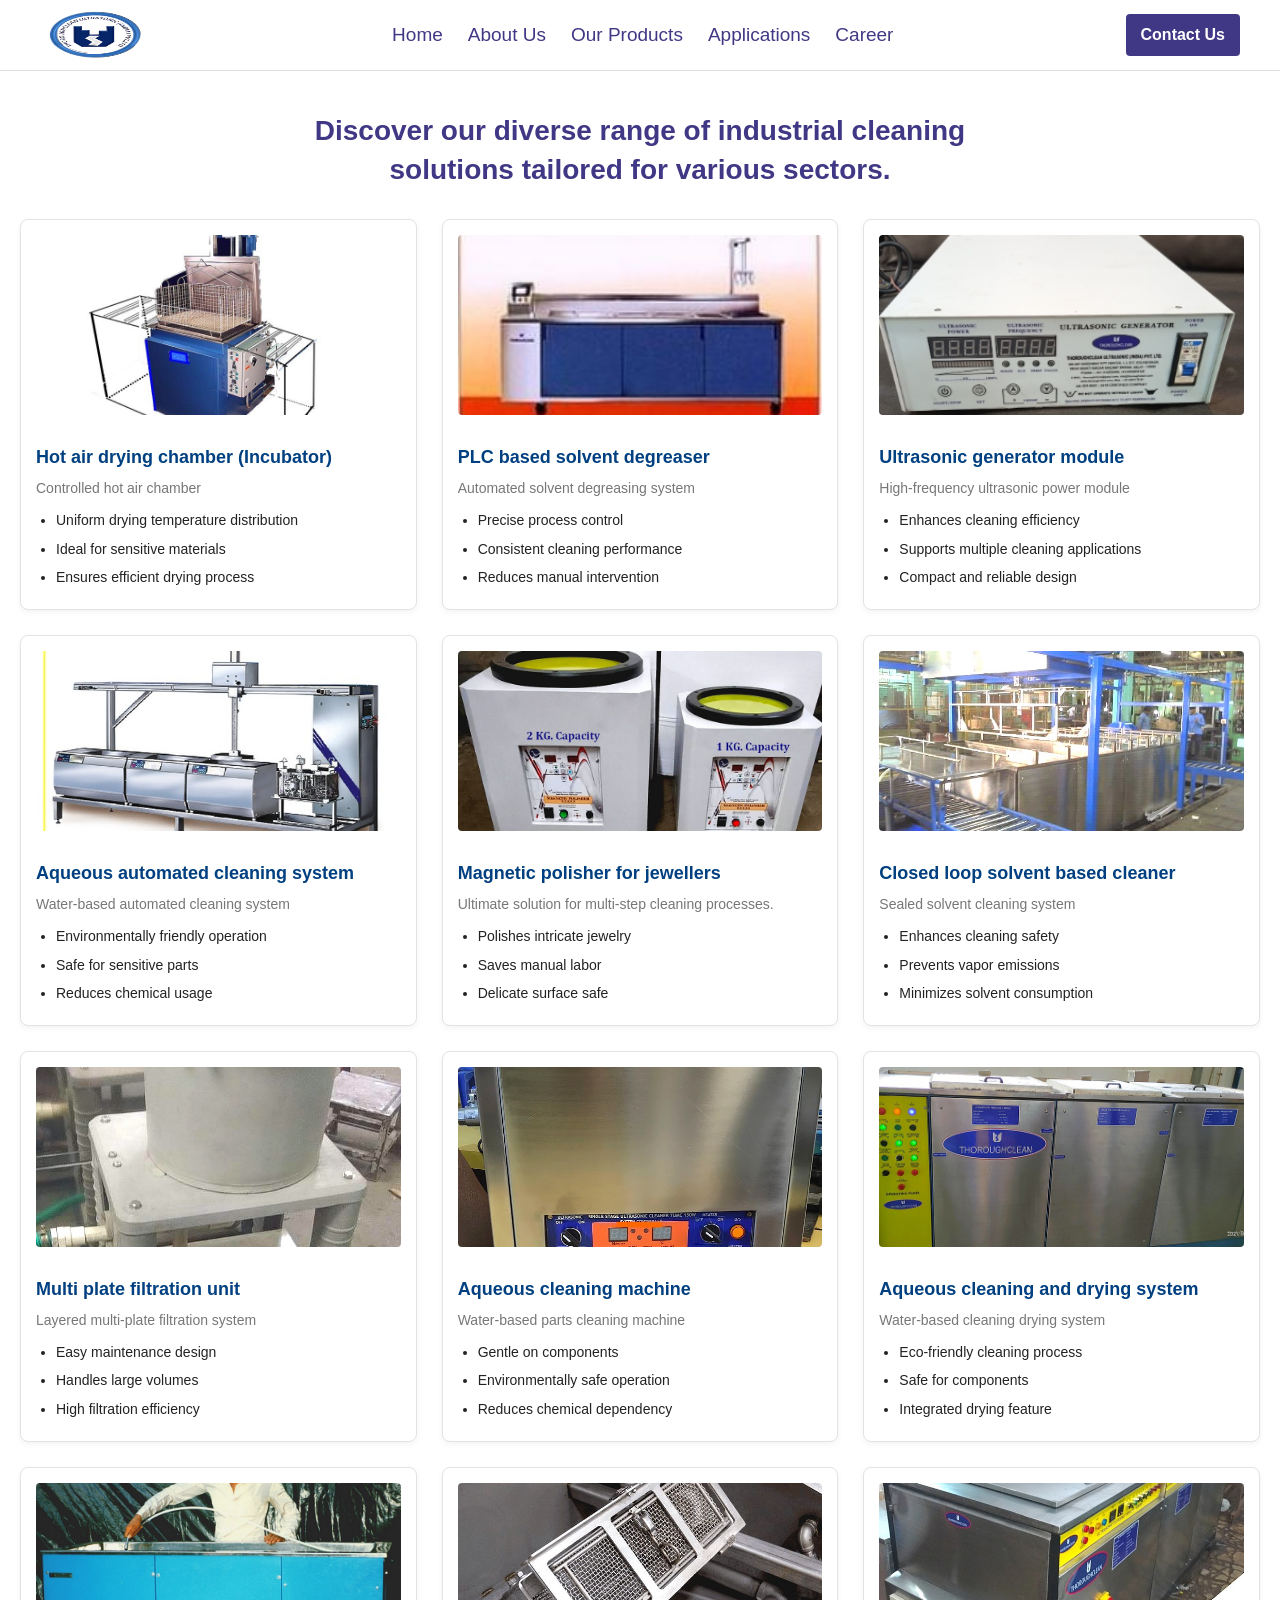
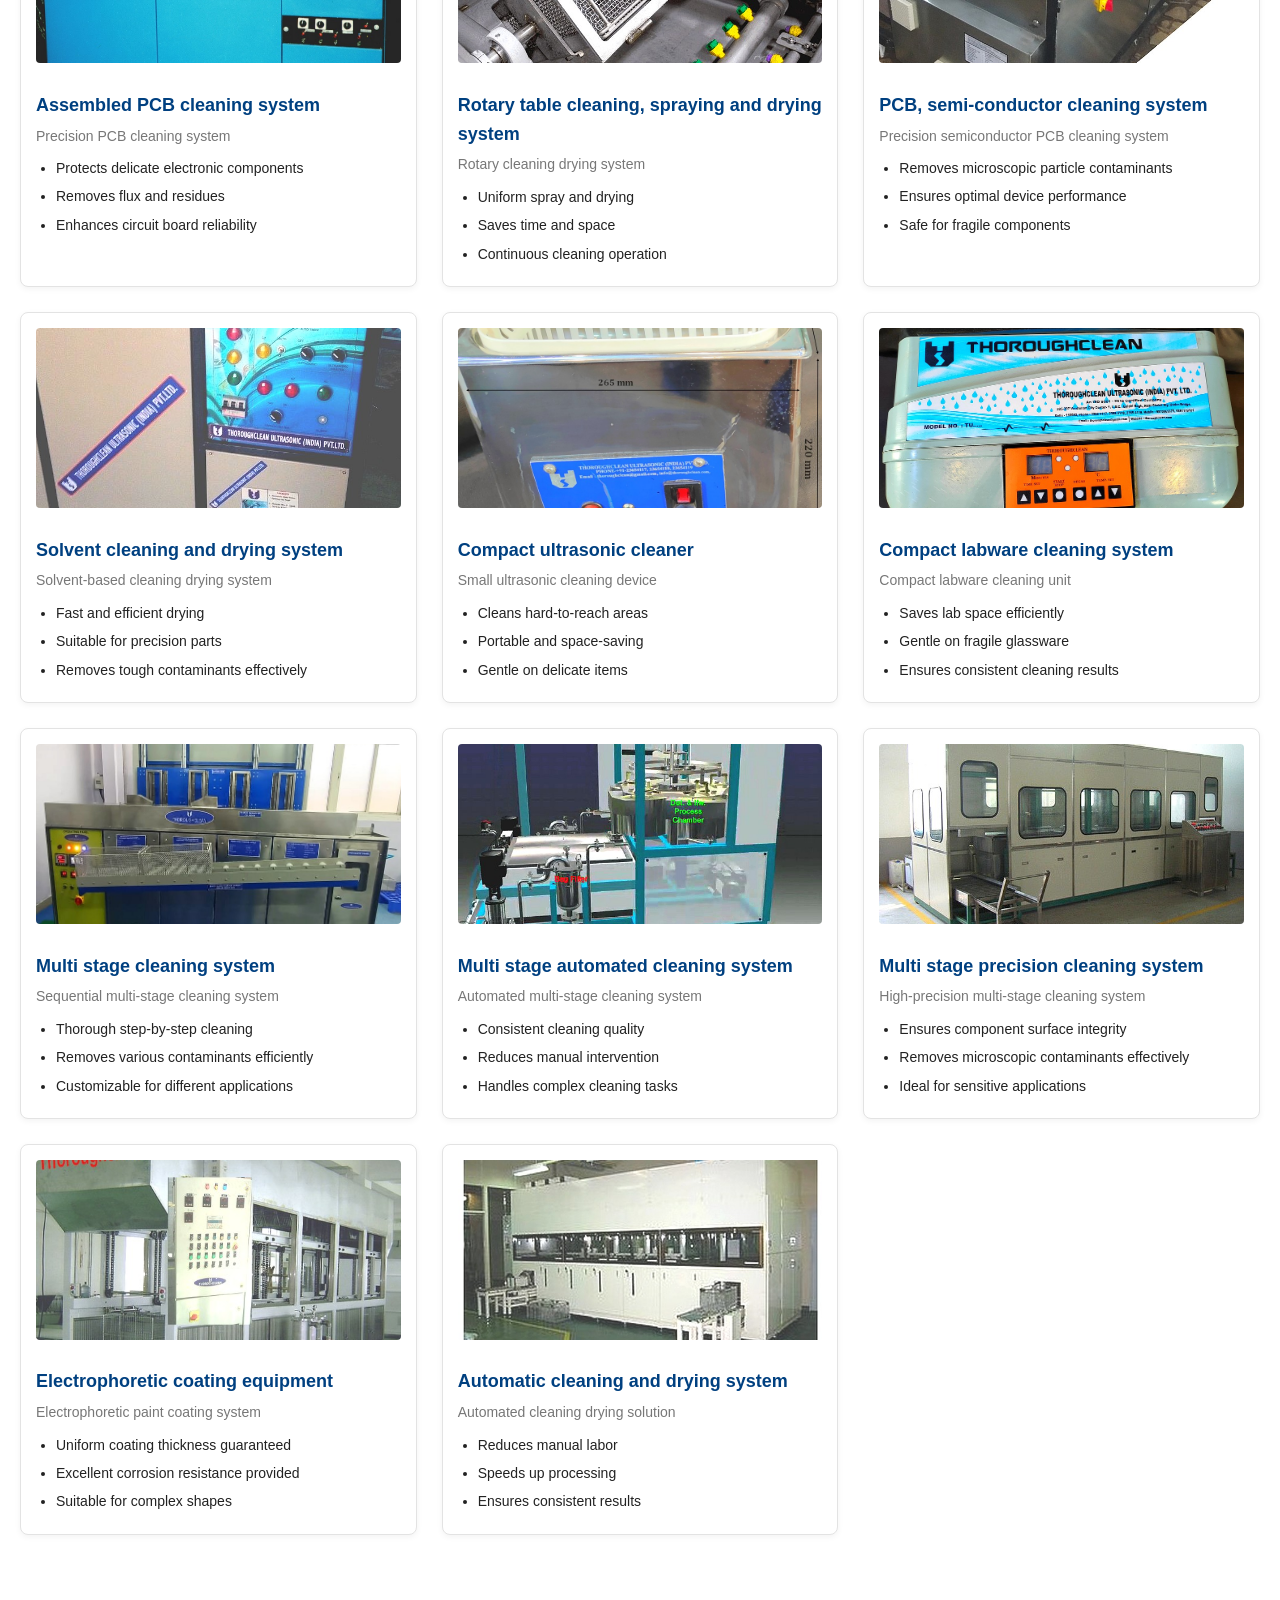
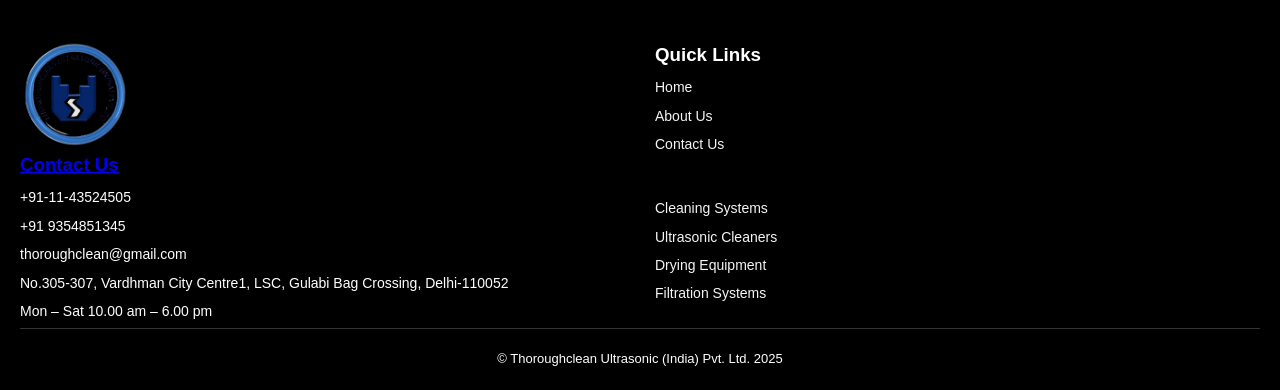
<file: product.html>
<!DOCTYPE html>
<html lang="en">
<head>
    <meta charset="UTF-8">
    <meta name="viewport" content="width=device-width, initial-scale=1.0">
    <title>Document</title>
    <link rel="stylesheet" href="style.css">
</head>
<body>
     <nav class="navbar">
    <div class="logo">
      <img src="iii.png"  alt="thoroughclean Logo"> <!-- Replace with actual logo path -->
     
    </div>
    
    
  <ul class="nav-links">
    <li><a href="#"><a href="home.html">Home</a></a></li>
    <li><a href="#"><a href="about.html">About Us</a></a></li>
    <li><a href="#"><a href="product.html">Our Products</a></a></li>
  
    <li><a href="#"><a href="application.html">Applications</a></a></li>
    <li><a href="#"><a href="Careerr.html">Career</a></a></li>
  
  </ul>
  
  <a href="contact.html" class="contact-btn">Contact Us</a>
  <div class="menu-toggle" id="menu-toggle">&#9776;</div>
  </nav>
    <section class="offerings">
    
      <h2>Discover our diverse range of industrial cleaning<br>solutions tailored for various sectors.</h2>
    
      <div class="grid">
        <!-- Each card -->
        <div class="card">
          <img src="mn.jpeg" alt="Hot air drying chamber">
          <h3>Hot air drying chamber (Incubator)</h3>
          <p>Controlled hot air chamber</p>
          <ul>
            <li>Uniform drying temperature distribution</li>
            <li>Ideal for sensitive materials</li>
            <li>Ensures efficient drying process</li>
          </ul>
        </div>
    
        <!-- Repeat for each card (You can duplicate this card structure and just change content) -->
    
        <div class="card">
          <img src="plcc.jpeg" alt="PLC based solvent degreaser">
          <h3>PLC based solvent degreaser</h3>
          <p>Automated solvent degreasing system</p>
          <ul>
            <li>Precise process control</li>
            <li>Consistent cleaning performance</li>
            <li>Reduces manual intervention</li>
          </ul>
        </div>
        <div class="card">
          <img src="genn.jpeg" alt="Hot air drying chamber">
          <h3>Ultrasonic generator module</h3>
          <p>High-frequency ultrasonic power module</p>
          <ul>
            <li>Enhances cleaning efficiency</li>
            <li>Supports multiple cleaning applications</li>
            <li>Compact and reliable design</li>
          </ul>
        </div>
        <div class="card">
          <img src="s.jpeg" alt="Hot air drying chamber">
          <h3>Aqueous automated cleaning system</h3>
          <p>Water-based automated cleaning system</p>
          <ul>
            <li>Environmentally friendly operation</li>
            <li>Safe for sensitive parts</li>
            <li>Reduces chemical usage</li>
          </ul>
        </div>
        <div class="card">
          <img src="pic 5.jpeg" alt="Hot air drying chamber">
          <h3>Magnetic polisher for jewellers</h3>
          <p>Ultimate solution for multi-step cleaning processes.</p>
          <ul>
            <li>Polishes intricate jewelry</li>
            <li>Saves manual labor</li>
            <li>Delicate surface safe</li>
          </ul>
        </div>
    
        <div class="card">
          <img src="e.jpeg" alt="Hot air drying chamber">
          <h3>Closed loop solvent based cleaner</h3>
          <p>Sealed solvent cleaning system</p>
          <ul>
            <li>Enhances cleaning safety</li>
            <li>Prevents vapor emissions</li>
            <li>Minimizes solvent consumption</li>
          </ul>
        </div>
        <div class="card">
          <img src="pic 7.jpeg" alt="Hot air drying chamber">
          <h3>Multi plate filtration unit</h3>
          <p>Layered multi-plate filtration system</p>
          <ul>
            <li>Easy maintenance design</li>
            <li>Handles large volumes</li>
            <li>High filtration efficiency</li>
          </ul>
        </div>
        <div class="card">
          <img src="pic 8.jpeg" alt="Hot air drying chamber">
          <h3>Aqueous cleaning machine</h3>
          <p>Water-based parts cleaning machine</p>
          <ul>
            <li>Gentle on components</li>
            <li>Environmentally safe operation</li>
            <li>Reduces chemical dependency</li>
          </ul>
        </div>
        <div class="card">
          <img src="x.jpeg" alt="Hot air drying chamber">
          <h3>Aqueous cleaning and drying system</h3>
          <p>Water-based cleaning drying system</p>
          <ul>
            <li>Eco-friendly cleaning process</li>
            <li>Safe for components</li>
            <li>Integrated drying feature</li>
          </ul>
        </div>
        <div class="card">
          <img src="pic 10.jpeg" alt="Hot air drying chamber">
          <h3>Assembled PCB cleaning system</h3>
          <p>Precision PCB cleaning system</p>
          <ul>
            <li>Protects delicate electronic components</li>
            <li>Removes flux and residues</li>
            <li>Enhances circuit board reliability</li>
          </ul>
        </div>
        <div class="card">
          <img src="pic 11.jpeg" alt="Hot air drying chamber">
          <h3>Rotary table cleaning, spraying and drying system</h3>
          <p>Rotary cleaning drying system</p>
          <ul>
            <li>Uniform spray and drying</li>
            <li>Saves time and space</li>
            <li>Continuous cleaning operation</li>
          </ul>
        </div>
        <div class="card">
          <img src="pic 12.jpeg" alt="Hot air drying chamber">
          <h3>PCB, semi-conductor cleaning system</h3>
          <p>Precision semiconductor PCB cleaning system</p>
          <ul>
            <li>Removes microscopic particle contaminants</li>
            <li>Ensures optimal device performance</li>
            <li>Safe for fragile components</li>
          </ul>
        </div>
        <div class="card">
          <img src="pic 13.jpeg" alt="Hot air drying chamber">
          <h3>Solvent cleaning and drying system</h3>
          <p>Solvent-based cleaning drying system</p>
          <ul>
            <li>Fast and efficient drying</li>
            <li>Suitable for precision parts</li>
            <li>Removes tough contaminants effectively</li>
          </ul>
        </div>
        <div class="card">
          <img src="pic 14.jpeg" alt="Hot air drying chamber">
          <h3>Compact ultrasonic cleaner</h3>
          <p>Small ultrasonic cleaning device</p>
          <ul>
            <li>Cleans hard-to-reach areas</li>
            <li>Portable and space-saving</li>
            <li>Gentle on delicate items</li>
          </ul>
        </div>
        <div class="card">
          <img src="pic15.jpeg" alt="Hot air drying chamber">
          <h3>Compact labware cleaning system</h3>
          <p>Compact labware cleaning unit</p>
          <ul>
            <li>Saves lab space efficiently</li>
            <li>Gentle on fragile glassware</li>
            <li>Ensures consistent cleaning results</li>
          </ul>
        </div>
        <div class="card">
          <img src="mk.jpeg" alt="Hot air drying chamber">
          <h3>Multi stage cleaning system</h3>
          <p>Sequential multi-stage cleaning system</p>
          <ul>
            <li>Thorough step-by-step cleaning</li>
            <li>Removes various contaminants efficiently</li>
            <li>Customizable for different applications</li>
          </ul>
        </div>
        <div class="card">
          <img src="pic 17.jpeg" alt="Hot air drying chamber">
          <h3>Multi stage automated cleaning system</h3>
          <p>Automated multi-stage cleaning system</p>
          <ul>
            <li>Consistent cleaning quality</li>
            <li>Reduces manual intervention</li>
            <li>Handles complex cleaning tasks</li>
          </ul>
        </div>
        <div class="card">
          <img src="1.jpeg" alt="Hot air drying chamber">
          <h3>Multi stage precision cleaning system</h3>
          <p>High-precision multi-stage cleaning system</p>
          <ul>
            <li>Ensures component surface integrity</li>
            <li>Removes microscopic contaminants effectively</li>
            <li>Ideal for sensitive applications</li>
          </ul>
        </div>
        <div class="card">
          <img src="2.jpeg" alt="Hot air drying chamber">
          <h3>Electrophoretic coating equipment</h3>
          <p>Electrophoretic paint coating system</p>
          <ul>
            <li>Uniform coating thickness guaranteed</li>
            <li>Excellent corrosion resistance provided</li>
            <li>Suitable for complex shapes</li>
          </ul>
        </div>
        <div class="card">
          <img src="3.jpeg" alt="Hot air drying chamber">
          <h3>Automatic cleaning and drying system</h3>
          <p>Automated cleaning drying solution</p>
          <ul>
            <li>Reduces manual labor</li>
            <li>Speeds up processing</li>
            <li>Ensures consistent results</li>
          </ul>
        </div>
    
    
        <!-- Continue adding cards here for each item as shown in your image -->
        <!-- You can also use loops with frameworks like React, Vue, or use templating in Django or PHP -->
    
      </div>
    </section>
<br>
        <footer class="footer r">
  <div class="footer-container">
    <div class="footer-left">
      <img src="iii.png" alt="Thoroughclean Logo" class="logooo" />
      <div class="contact-info">
        <h3><a href ="contact.html">Contact Us</a></h3>
        <p><i class="fas fa-phone"></i> +91-11-43524505</p>
        <p><i class="fas fa-mobile-alt"></i> +91 9354851345</p>
        <p><i class="fas fa-envelope"></i> thoroughclean@gmail.com</p>
        <p><i class="fas fa-map-marker-alt"></i> No.305-307, Vardhman City Centre1, LSC, Gulabi Bag Crossing, Delhi-110052</p>
        <p><i class="fas fa-clock"></i> Mon – Sat 10.00 am – 6.00 pm</p>
      </div>
      
    </div>

    <div class="footer-right">
      <div class="quick-links">
        <h3>Quick Links</h3>
        <ul>
          <li><a href="#">Home</a></li>
          <li><a href="#"><a href="about.html">About Us</a></a></li>
          <li><a href="#"><a href="contact.html">Contact Us</a></a></li>
        </ul>
      </div>
      <div class="quick-links">
        <h4>&nbsp;</h4>
        <ul>
          <li><a href="#">Cleaning Systems</a></li>
          <li><a href="#">Ultrasonic Cleaners</a></li>
          <li><a href="#">Drying Equipment</a></li>
          <li><a href="#">Filtration Systems</a></li>
        </ul>
      </div>
    </div>
  </div>
  <div class="footer-bottom">
    <p>© Thoroughclean Ultrasonic (India) Pvt. Ltd. 2025</p>
  </div>
</footer>
  <script src="script.js"></script>
</body>
</html>
</file>
<file: style.css>
* {
  margin: 0;
  padding: 0;
  box-sizing: border-box;
  scroll-behavior: smooth;
}

body {
  font-family: 'Arial', sans-serif;
  line-height: 1.6;
}

.navbar {
  position: fixed;
  top: 0;
  width: 100%;
  background-color: white;
  color: #403885;
  display: flex;
  justify-content: space-between;
  align-items: center;
  padding: 15px 30px;
  z-index: 1000;
}
.logo{
    width: 150px;
}
.navbar .logo {
  display: flex;
  align-items: center;
}

.navbar .logo img {
  width: 100px;
  margin-right: 10px;
}

.navbar nav ul {
  display: flex;
  list-style: none;
  gap: 20px;
}

.navbar nav a {
  color: #403885;
  font: Bell MT;
  text-decoration: none;
  font-weight: 500;
}

.contact-btn {
  background-color: #f5af88;
  color: #000;
  padding: 10px 20px;
  border: none;
  border-radius: 20px;
  cursor: pointer;
  font-weight: bold;
  transition: background 0.3s;
}

.contact-btn:hover {
  background-color: #e08e64;
}

.hero {
  justify-content: space-between;
  align-items: center;
  margin-top: 1px;
  background-color: white;
}

.hero-text {
  flex: 1;
  padding-right: 30px;
  
}

.hero-text h1 {
  font-size: 40px;
  margin-bottom: 10px;
  text-align: center;
  color: #403885;
}

.hero-text p {
  font-size: 15px;
  margin-bottom: 10px;
  color: #444;
  margin-left: 12px;
}

.hero-image img {
  display:inline;
  padding: 1pxpx;
  width: 1340px;
  height: 400px;
  border-radius: 10px;
  transition: 0.3s;
  position: absolute;
  

}
.mission-section {
    text-align: center;
    padding: 60px 20px;
    background-color: #bfb8fd;
}

.mission-title {
    color: #403885 ;
    font-size: 18px;
    margin-bottom: 10px;
}

.mission-text {
    font-size: 24px;
    max-width: 700px;
    margin: 0 auto 40px auto;
    line-height: 1.5;
    color: #333;
}

.stats-container {
    display: flex;
    justify-content: center;
    flex-wrap: wrap;
    gap: 20px;
}

.stat-box {
    background-color: #403885;
    padding: 30px 40px;
    border-radius: 8px;
    min-width: 180px;
}

.stat-box h2 {
    color: white;
    font-size: 32px;
    margin-bottom: 10px;
}

.stat-box p {
    font-size: 16px;
    color: white;
}
.offerings {
  padding: 40px 20px;
  max-width: 1300px;
  margin: auto;
  background-color:  white;
}

.offerings h4 {
  color: #d38b00;
  font-size: 16px;
  margin-bottom: 10px;
}

.offerings h2 {
  font-size: 28px;
  margin-bottom: 30px;
  line-height: 1.4;
}

.grid {
  display: grid;
  grid-template-columns: repeat(auto-fill, minmax(300px, 1fr));
  gap: 25px;
}

.card {
  background-color: #fff;
  border: 1px solid #e3e3e3;
  border-radius: 8px;
  padding: 15px;
  box-shadow: 0 2px 6px rgba(0,0,0,0.05);
  transition: transform 0.2s;
}

.card:hover {
  transform: translateY(-5px);
}

.card img {
  width: 100%;
  height: 180px;
  object-fit: cover;
  border-radius: 4px;
  margin-bottom: 10px;
}

.card h3 {
  font-size: 18px;
  margin: 10px 0 5px;
  color: #004080;
}

.card p {
  font-size: 14px;
  color: #777;
  margin-bottom: 10px;
}

.card ul {
  padding-left: 20px;
  font-size: 14px;
}

.card ul li {
  margin-bottom: 6px;
  list-style: disc;
}
body {
  margin: 0;
  font-family: Arial, sans-serif;
  background-color: #fff;
  color: #222;
}

/* Navbar */
.navbar {
  display: flex;
  align-items: center;
  justify-content: space-between;
  background-color: white;
  color: 403885;
  padding: 10px 20px;
  position: sticky;
}

.logo {
  display: flex;
  align-items: center;
}

.logo img {
  height: 60px;
  width: 50px;
  margin-right: 10px;
}

.nav-links {
  list-style: none;
  display: flex;
  gap:20px;
}

.nav-links a {
  text-decoration: none;
  color: #403885;
  font-weight: 500;
  font: Bell MT;
  font-size: 19px;
}

.contact-btn {
  background-color: #403885;
  border: none;
  border-radius: 25px;
  padding: 10px 20px;
  cursor: pointer;
  color: white;
  font-weight: bold;
}

  


/* Content Section */
.content {
  padding: 40px 20px;
  background-color:#d9e3f1;
}

.content h1 {
  font-size: 28px;
  margin-bottom: 30px;
}

.content-boxes {
  display: flex;
  flex-wrap: wrap;
  gap: 20px;
}
.content h1{
  text-align: center;
  color:#403885 ;
}
.content p{
  color:black;
}

.box {

  padding: 20px;
  border: 1px solid #403885 ;
  flex: 1;
  min-width: 300px;
}

/* Floating Buttons */
.floating-buttons {
  position: fixed;
  right: 20px;
  bottom: 20px;
  display: flex;
  flex-direction: column;
  gap: 10px;
}

.floating-buttons a {
  background-color: #f5c49b;
  color: #222;
  padding: 10px 14px;
  border-radius: 10px;
  text-decoration: none;
  font-size: 20px;
}
h2 {
      text-align: center;
      margin-bottom: 10px;
      color: #403885;
    }

    .container {
      background-color: white;
      display: flex;
      justify-content: center;
      gap: 100px;
      flex-wrap: wrap;
    }

    .column {
      display: flex;
      color:black;
      flex-direction: column;
      gap: 15px;
    }

    .column span {
      font-size: 16px;
    }

    /* Floating buttons */
    .floating-buttons {
      position: fixed;
      right: 20px;
      top: 50%;
      transform: translateY(-50%);
      display: flex;
      flex-direction: column;
      gap: 10px;
      z-index: 100;
    }

    .floating-buttons button {
      width: 40px;
      height: 40px;
      border: none;
      border-radius: 5px;
      cursor: pointer;
      font-size: 20px;
      display: flex;
      align-items: center;
      justify-content: center;
    }

    .whatsapp {
      background-color: #6e4f33; /* brown tone */
      color: white;
    }

    .call {
      background-color: #fbc18e; /* peach tone */
      color: black;
    }
    .industries-section {
      max-width: 1000px;
      margin: 50px auto;
      padding: 20px;
      text-align: center;
      background-color: #efb8fd;
    }
    .oo{
      color:black
    }

    .industries-section h2 {
      font-size: 28px;
      margin-bottom: 30px;
    }

    .industry-list {
      display: grid;
      grid-template-columns: repeat(auto-fit, minmax(250px, 1fr));
      gap: 20px;
      text-align: left;
    }

    .industry-list p {
      color:black;
      margin: 5px 0;
    }
    .how-it-works {
  padding: 40px 20px;
  text-align: center;
  background-color: #bfb8fd;
}

.how-it-works-header h4 {
  margin: 0;
  font-weight: 400;
  font-size: 18px;
  color:black;
}

.how-it-works-header h2 {


  margin: 10px auto 30px;
  max-width: 700px;
  font-size: 22px;
  font-weight: 600;
}

.steps-container {
  display: flex;
  justify-content: center;
  flex-wrap: wrap;
}

.step {
  flex: 1;
  min-width: 200px;
  max-width: 300px;
  background-color: #403885;
  padding: 20px;
  margin: 10px;
  border-radius: 5px;
  color: #000;
  transition: transform 0.3s ease;
}
.step p{
  color: white;
}

.step:nth-child(2) {
  background-color: #b17c4e;
}

.step:nth-child(3) {
  background-color:#403885 ;
}

.step:hover {
  transform: translateY(-5px);
}

.step-number {
  background-color: #fff3e0;
  color: #000;
  font-size: 24px;
  font-weight: bold;
  width: 50px;
  height: 50px;
  margin: 0 auto 10px;
  border-radius: 50%;
  display: flex;
  align-items: center;
  justify-content: center;
}

.step h3 {
  margin-bottom: 10px;
}
.reviews-section {
  padding: 60px 20px;
  text-align: center;
}

.reviews-section h2 {
  color: #d89b73;
  margin-bottom: 10px;
}

.subtitle {
  font-size: 1.2rem;
  margin-bottom: 40px;
  max-width: 800px;
  margin-left: auto;
  margin-right: auto;
}

.reviews-grid {
  display: grid;
  grid-template-columns: repeat(auto-fit, minmax(240px, 1fr));
  gap: 20px;
  padding: 0 20px;
}

.review-card {
  background-color: #f9f9f9;
  border-radius: 10px;
  padding: 20px;
  box-shadow: 0 4px 10px rgba(0,0,0,0.1);
  text-align: center;
}

.avatar {
  width: 60px;
  height: 60px;
  border-radius: 50%;
  object-fit: cover;
  margin-bottom: 10px;
}


.contact-cards {
  display: flex;
  flex-wrap: wrap;
  justify-content: center;
  margin: 40px 0;
}
.contact section{
  background-color:#bfb8fd ;
}
.contact-card {
  background:#bfb8fd;
  font-size: 12px;
  color: #333;
  width: 200px;
  margin: 10px;
  padding: 20px;
  border-radius: 10px;
  font-weight: bold;
  box-shadow: 0 0 10px rgba(0,0,0,0.2);
}

.contact-card span {
  font-size: 2rem;
  display: block;
  margin-bottom: 10px;
}
.social {
  text-align: center;
  margin-top: 30px;
  color:#403885;
}

.social-icons img {
  width: 30px;
  margin: 10px;
}
.contact{
    background-color:  #bfb8fd;
    height: 633px;
}
.text-center{
    text-align: center;
    padding-top: 30px;
    font-family: 'Ubuntu', sans-serif;
    font-size: 35px;
    text-decoration-color: none;
    color:#403885;


}
.form{
    max-width: 700px;
    margin: 25px auto;
}
.form-input{
    margin: 14px 0;
    padding: 5px 3px;
    width: 100%;
    font-size: 19px;
    border: 2px solid black;
    border-radius: 6px;
    font-family: 'Segoe UI', Tahoma, Geneva, Verdana, sans-serif;

}
.btn-dark{
    color: black;
    border: 2px solid black;
    border-radius: 4px;
}
.footer {
  background-color: black;
  color:white;
  padding: 40px 20px 20px;
}

.footer-container {
  display: flex;
  flex-wrap: wrap;
  justify-content: space-between;
  gap: 30px;
}

.footer-left,
.footer-right {
  flex: 1 1 300px;
}
.ii{
  color: white;
}

.logo {
  width: 120px;
 
}

.contact-info h3{
  color: rgb(250, 213, 4);
}
.quick-links h4 {
  margin-bottom: 10px;
  font-weight: bold;
}

.contact-info p,
.quick-links ul li {
  margin: 6px 0;
  font-size: 14px;
}

.quick-links ul {
  list-style: none;
  padding: 0;
}

.quick-links ul li a {
  text-decoration: none;
  color: whitesmoke;
  transition: color 0.3s ease;
}

.quick-links ul li a:hover {
  color:rgb(238, 9, 219);
}

.social-iconss a {
  color:#403885;
  margin-right: 1px;
  font-size: 10px;
  transition: color 0.3s;
 

}
.social-iconss tt{
  height: 11px;
  width: 48px;
}
.social-iconss a:hover {
  color: black;
}

.footer-bottom {
  text-align: center;
  padding-top: 20px;
  border-top: 1px solid #333;
  font-size: 13px;
  color:white;
}
.logooo{
    width: 110px;
    align-items: center;
    justify-content: center;
    text-align: center;
    border: black;
    border-radius: 5px;
    display: flex;
}

.firstHalf{
    background-color: #403885;
    padding: 10pxpx;
    width: 100%;
    height: 50px;
    justify-content: center;
    align-items: center;
    text-align: center;
    text-decoration-color: none;
    color:white;
    font-size: 30px;
    font-style: calc(Tahoma);
}
@media (max-width:768px){
  .firstHalf {
     background-color: #403885;
      padding: 10pxpx;
      width: 100%;
      height: 50px;
      justify-content: center;
      align-items: center;
      text-align: center;
      text-decoration-color: none;
      color: white;
      font-size: 18px;
      font-style: calc(Tahoma);
}
}
.Half{
    background-color: white;
    margin: 10pxpx;
    width: 1500px;
    height: 30px;

    text-decoration-color: none;
    color:#403885;
    font-size: 30px;
    text-align: center;
}
.secondHalf{
    padding: 40px;
    display: flex;
    justify-content: center;
    
    
}
.secRight{
    margin-bottom: 10pxpx;
    padding: 10pxpx;
    justify-content: flex-end;
    justify-items: flex-end;
    text-align: end;
}

.thirdHalf{
    padding:10pxpx;
    
    text-align: justify;
}
.thirdHalf p{
  font-size: 15px;
  margin-left: 15px;
}
.as{
  color:#403885
}
h4{
  align-items: center;
  justify-content: center;
  text-align: center;
}
.j{
  align-items: center;
  justify-content: center;
  text-align: center;
}
.about{
   align-items: center;
  justify-content: center;
  text-align: center;
  color: #403885;
}
.ico{
  display: flex;
    grid-template-columns: repeat(auto-fit, minmax(120px, 1fr));
    gap: 1.5em;
    margin: 2em 0;
    text-align: center;
    justify-content: space-evenly;
}
.ico img{
   width: 40px;
    height: 40px;
    margin-bottom: 0.5em;
}

.s{
  text-align: center;
  color: blue;
}
.top-bar {
  background-color: #fff;
  padding: 8px 40px;
  display: flex;
  justify-content: space-between;
  font-size: 14px;
  color: #333;
}

.left-contact i,
.right-icons i {
  margin-right: 8px;
  color: #f57c00;
}

.right-icons i {
  margin-left: 10px;
  color: #333;
  cursor: pointer;
}

.right-icons i:hover {
  color: #f57c00;
}

/* Navbar */
.main-navbar {
  background-color: #1a1a1a;
  display: flex;
  align-items: center;
  padding: 15px 40px;
}

.logo img {
  height: 45px;
  margin-right: 40px;
}

.nav-menu {
  list-style: none;
  display: flex;
  gap: 25px;
  flex-wrap: wrap;
}

.nav-menu li {
  position: relative;
}

.nav-menu li a {
  text-decoration: none;
  color: #fff;
  font-size: 14px;
  font-weight: 500;
  transition: color 0.3s ease;
  padding: 10px;
  display: inline-block;
}

.nav-menu li a:hover {
  color: #f57c00;
}

.nav-menu li a.highlight {
  color: #f57c00;
}

.flag-icon {
  width: 20px;
  height: 14px;
  margin-left: 5px;
  vertical-align: middle;
}

/* Dropdown Menu */
.dropdown-menu {
  display: none;
  position: absolute;
  top: 40px;
  left: 0;
  background-color: #333;
  min-width: 180px;
  border-radius: 4px;
  z-index: 1000;
}

.dropdown-menu li {
  display: block;
}

.dropdown-menu li a {
  padding: 10px 15px;
  display: block;
  color: white;
}

.dropdown-menu li a:hover {
  background-color: #444;
}

/* Active dropdown */
.nav-menu li.show .dropdown-menu {
  display: block;
}
.navbar {
  display: flex;
  align-items: center;
  justify-content: space-between;
  padding: 10px 40px;
  background-color: white;
  border-bottom: 1px solid #ddd;
}

.logo {
  display: flex;
  flex-direction: column;
  align-items: flex-start;
  border: 1px;
  border-radius: 5px;
  border-color: #403885;
}

.logo img {
  height: 50px;
  width: 30px;
}

.subtitle {
  font-size: 10px;
  font-weight: bold;
  margin: 0;
  color:  #403885;
}

.nav-links {
  list-style: none;
  display: flex;
  gap: 25px;
  margin: 0;
  padding: 0;
}

.nav-links li a {
  text-decoration: none;
  color: #403885;
  font-weight: 500;
  transition: color 0.3s ease;
}

.nav-links li a:hover {
   background-color: #efb8fd;
}

.contact-btn {
  background-color: #403885;
  color: white;
  padding: 8px 15px;
  text-decoration: none;
  border-radius: 4px;
  font-weight: bold;
  transition: background-color 0.3s ease;
}

.contact-btn:hover {
  background-color: rgb(238, 9, 219);
}
.nav-menuu{
  color: black;
 font-size: 30px;
  cursor: pointer;
  display: none;
}
 .menu-toggle {
   display: none;
   color: #2e2e8f;
 }
@media (max-width: 768px) {
  .nav-links {
    flex-direction: column;
    position: absolute;
    top: 60px;
    right: 0;
    background-color: #fff;
    width: 200px;
    padding: 10px 0;
    display: none;
    box-shadow: 0 4px 8px rgba(0, 0, 0, 0.1);
  }

  .nav-links.active {
    display: flex;
  }

  .menu-toggle {
    display: block;
    color: #2e2e8f;
  }
    .contact-btn {
      background-color: #403885;
      color: white;
      padding: 4px 10px;
      text-decoration: none;
      border-radius: 2px;
      font-weight: bold;
      font-size: 10px;
      transition: background-color 0.3s ease;
    }
  
    .contact-btn:hover {
      background-color: rgb(238, 9, 219);
    }
}
.slider{
  height: 250px;
  margin: auto;
  position: relative;
  width: 90%;
  display: grid;
  place-items: center;
  overflow: hidden;

}
.slide-track{
  display: flex;
  width: calc(250px * 18);
  animation: scroll 40s linear infinite;
}
.slide-track:hover{
  animation-play-state: paused;
}
@keyframes scroll {
  0%{
    transform: translateX(0);
  }
  100%{
    transform: translateX(calc(-250px * 9));
  }
}
.slide{
  height: 200px;
  width: 250px;
  display: flex;
  align-items: center;
  padding: 15px;
  perspective: 100px;
}
img{
  width: 100%;
  transition: transform 1s;

}
img:hover{
  transform: translateZ(20px);
}
.slider::before,
.slider::after{
  background: linear-gradient(to right, rgba(255,255,255,1) 0%,
  rgba(255,255,255,0)100%);
  content: '';
  height: 100%;
  position: absolute;
  width: 15%;
  z-index: 2;

}
.slider::before{
  left: 0;
  top: 0;
}
.slider::after{
  right: 0;
  top: 0;
  transform: rotateZ('180deg');
}
.pp{
  font-size: 15px;
  margin-left: 12px;
}
.ccc{
  font-size: 15px;
  margin-left: 12px;
  
}
.ooo {
  background-color: #003366;
  color: white;
  font-size: 25px;
  padding: 3px;
  text-align: center;
}

.team-containerr {
  display: flex;
  justify-content: center;
  flex-wrap: wrap;
  gap: 20px;
  padding: 40px 20px;
}

.ccard {
  background-color: white;
  border-radius: 8px;
  box-shadow: 0 4px 8px rgba(0,0,0,0.1);
  width: 300px;
  text-align: center;
  padding: 20px;
}

.ccard img {
  width: 100%;
  height: auto;
  border-radius: 8px;
}

.ccard h2 {
  margin-top: 15px;
  font-size: 22px;
}

.ccard .title {
  font-size: 18px;
  color: #555;
  margin: 10px 0;
}
.main-wrapper {
      max-width: 960px;
      margin: 20px auto;
      padding: 20px;
      background-color: #ffffff;
      box-shadow: 0 0 10px rgba(0,0,0,0.05);
    }

    .primary-title, .secondary-title {
      color: #003366;
      text-align: center;
    }

    .emphasis-text {
      color: green;
      font-weight: bold;
    }

    .illustration-img {
      display: block;
      margin: 20px auto;
      max-width: 100%;
    }
    .important-note {
      font-style: italic;
      color: #444;
      background-color: #fdfdfd;
      border-left: 4px solid #007BFF;
      padding: 10px;
      margin-top: 20px;
    }

    ul.cleaning-benefits {
      padding-left: 20px;
      margin: 10px 0;
    }

    ul.cleaning-benefits li {
      margin-bottom: 5px;
    }
     .contact-container {
      background: white;
      margin: auto;
      padding: 30px;
      border-radius: 10px;
      box-shadow: 0 0 15px rgba(0, 0, 0, 0.1);
      width: 400px;
    }

    h2 {
      text-align: center;
      margin-bottom: 20px;
    }

    input, textarea {
      width: 100%;
      padding: 10px;
      margin-bottom: 15px;
      border: 1px solid #ccc;
      border-radius: 5px;
      font-size: 14px;
    }

    textarea {
      resize: vertical;
      height: 100px;
    }

    .captcha-box {
      display: flex;
      align-items: center;
      margin-bottom: 10px;
    }

    .captcha-text {
      background: #f0f0f0;
      font-weight: bold;
      font-size: 20px;
      padding: 10px 20px;
      border: 1px solid #ccc;
      letter-spacing: 3px;
      margin-right: 10px;
    }

    button {
      width: 100%;
      padding: 10px;
      background: #007bff;
      color: white;
      border: none;
      border-radius: 5px;
      cursor: pointer;
      font-size: 16px;
    }

    button:hover {
      background: #0056b3;
    }

    .message {
      text-align: center;
      margin-top: 10px;
      font-weight: bold;
    }
    .imh{
      height: 200px;
      width: 1300px;
    }
    .custom-image {
            width: 1343px;
            height: 300px;
            background-image: url('tyr.jpeg');
            background-size: cover;
            background-position: center;
            background-repeat: no-repeat;
    }
        @media (max-width: 600px) {
          .custom-image{
          width: 100%;
            height: 200px;
            background-image: url('tyr.jpeg');
            background-size: cover;
            background-position: center;
            background-repeat: no-repeat;

          }
        }
    .map-section {
      display: flex;
      justify-content: space-between;
      align-items: center;
      padding: 60px;
      max-width: 1200px;
      margin: auto;
      background-color: #cce4fc;
    }

    .info-box {
      flex: 1;
      padding-right: 40px;
    }

    .info-box h1 {
      font-size: 32px;
      margin-bottom: 20px;
    }

    .info-box p {
      font-size: 16px;
      line-height: 1.6;
    }

    .india-map-wrapper {
      flex: 1;
      position: relative;
    }

    .india-map-wrapper img {
      width: 100%;
      height: 250px;
      border-radius: 5px;
    }

    .map-location {
      position: absolute;
      width: 200px;
      color: white;
    }

    .map-location::before {
      content: '';
      width: 14px;
      height: 14px;
      background: orange;
      border-radius: 50%;
      position: absolute;
      left: -8px;
      top: 6px;
      box-shadow: 0 0 5px rgba(0, 0, 0, 0.3);
    }

    .location-line {
      border-left: 2px dotted orange;
      height: 60px;
      margin-left: 5px;
      margin-bottom: 8px;
    }

    .location-delhi {
      top: 20%;
      left: 45%;
    }

    .location-mumbai {
      top: 43%;
      left: 41%;
    }
     .custom-imagee {
            width: 1344px;
            height: 340px;
            background-image: url('vvvv.jpeg');
            background-size: cover;
            background-position: center;
            background-repeat: no-repeat;
    }
       
        /* Smaller screen padding */
        @media (max-width: 450px) {
          .custom-imagee {
            width: 100%;
              height: 200px;
              background-image: url('vvvv.jpeg');
              background-size: cover;
              background-position: center;
              background-repeat: no-repeat;
          }
        }
    .career-section {
      padding: 15px 9px;
      max-width: 1200px;
      margin: auto;
      text-align: center;
    }

    .career-section h1 {
      font-size: 40px;
      margin-bottom: 10px;
      color:  #403885;
    }

    .career-section p {
      font-size: 18px;
      color: #555;
      margin-bottom: 40px;
    }

    .job-card {
      background: #fff;
      box-shadow: 0 8px 20px rgba(0, 0, 0, 0.08);
      border-radius: 10px;
      margin-bottom: 20px;
      text-align: left;
      transition: 0.3s;
      cursor: pointer;
      overflow: hidden;
    }

    .job-header {
      padding: 20px;
      display: flex;
      justify-content: space-between;
      align-items: center;
    }

    .job-header h3 {
      margin: 0;
      font-size: 22px;
    }

    .toggle-btn {
      font-size: 24px;
      color: #007bff;
      transition: transform 0.3s;
    }

    .job-description {
      padding: 0 20px;
      max-height: 0;
      overflow: hidden;
      transition: max-height 0.5s ease;
      font-size: 16px;
      color: #444;
    }

    .job-card.active .job-description {
      padding: 20px;
      max-height: 600px;
    }

    .job-card.active .toggle-btn {
      transform: rotate(45deg);
    }

    .apply-btn {
      margin-top: 40px;
      padding: 14px 28px;
      font-size: 16px;
      background: linear-gradient(135deg, #007bff, #00c6ff);
      color: #fff;
      border: none;
      border-radius: 50px;
      cursor: pointer;
      box-shadow: 0 4px 15px rgba(0, 123, 255, 0.3);
      transition: background 0.3s;
    }

    .apply-btn:hover {
      background: linear-gradient(135deg, #0056b3, #0099cc);
    }

    @media (max-width: 768px) {
      .career-section h1 {
        font-size: 32px;
      }

      .job-header h3 {
        font-size: 18px;
      }

      .job-description {
        font-size: 15px;
      }
    }
</file>
